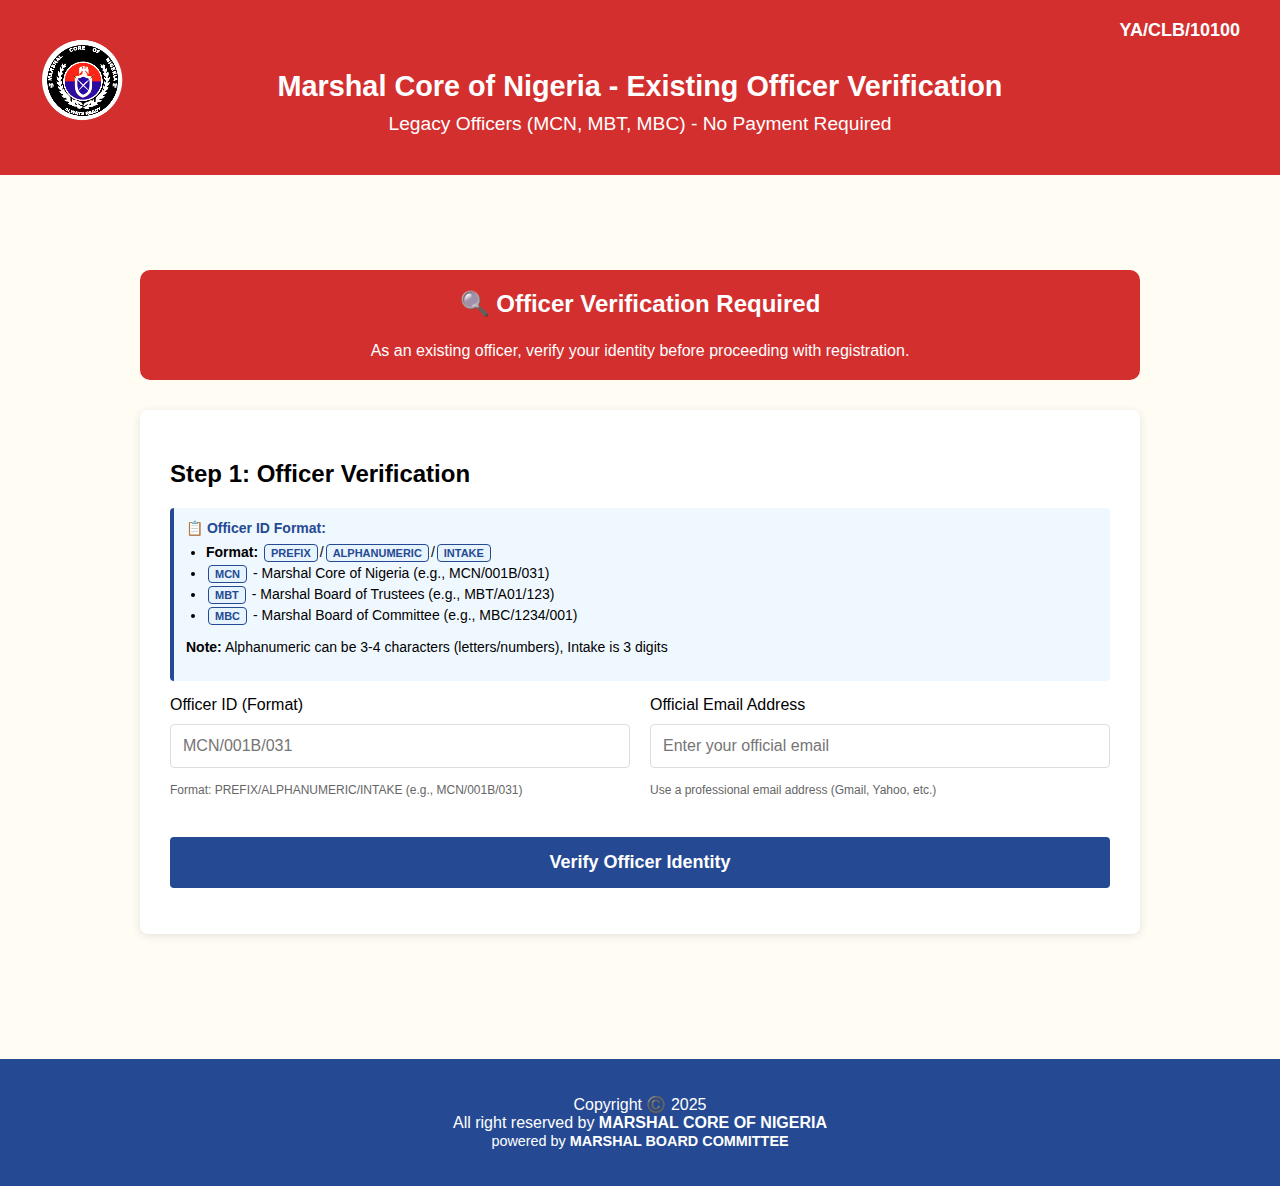
<file: officer-verification.html>
<!DOCTYPE html>
<html lang="en">
<head>
  <meta charset="UTF-8" />
  <title>MCN-NG | Existing Officer Verification</title>
  <meta name="viewport" content="width=device-width, initial-scale=1" />
  <style>
    /* Base Styles */
    body {
      font-family: "Open Sans", sans-serif;
      background-color: #fffcf4;
      margin: 0;
      padding: 0;
    }

    .layout_padding {
      padding: 75px 0;
    }

    .footer_section {
      background-color: #254a93;
      color: #fff;
      text-align: center;
      padding: 20px 0;
    }

    .container {
      max-width: 1000px;
      margin: auto;
      padding: 20px;
    }

    .contact_form-container input,
    .contact_form-container textarea,
    .contact_form-container select {
      width: 100%;
      margin: 10px 0;
      padding: 12px;
      font-size: 16px;
      border: 1px solid #ddd;
      border-radius: 4px;
      box-sizing: border-box;
    }

    .contact_form-container button {
      background-color: #254a93;
      color: #fff;
      border: none;
      padding: 15px 30px;
      cursor: pointer;
      border-radius: 4px;
      font-size: 18px;
      font-weight: bold;
      transition: background-color 0.3s;
      margin-top: 20px;
      width: 100%;
    }

    .contact_form-container button:hover {
      background-color: #1a3570;
    }

    .header-container {
      background-color: #d32f2f;
      color: #fff;
      position: relative;
      padding: 20px 40px;
    }

    .header-logo {
      position: absolute;
      top: 20px;
      left: 40px;
    }

    .header-logo img {
      height: 110px;
      max-width: 200px;
      width: auto;
      object-fit: contain;
      filter: brightness(1.4) contrast(1.2);
      display: block;
    }

    .header-rc {
      position: absolute;
      top: 20px;
      right: 40px;
      font-size: 18px;
      font-weight: bold;
      color: #ffffff;
    }

    .header-title {
      text-align: center;
      font-size: 1.8rem;
      font-weight: bold;
      padding-top: 50px;
      padding-bottom: 10px;
      color: #ffffff;
    }

    .header-subtitle {
      text-align: center;
      font-size: 1.2rem;
      padding-bottom: 20px;
      color: #ffffff;
    }

    @media (max-width: 768px) {
      .header-logo,
      .header-rc {
        position: static;
        display: flex;
        justify-content: center;
        margin-bottom: 10px;
      }

      .header-title {
        font-size: 1.5rem;
        padding: 10px 0;
      }

      .header-subtitle {
        font-size: 1rem;
        padding: 10px 0;
      }

      .header-logo img {
        height: 60px;
      }
    }

    .page-loader {
      display: none;
      position: fixed;
      top: 0;
      left: 0;
      right: 0;
      bottom: 0;
      background: rgba(255, 255, 255, 0.7);
      z-index: 9999;
      justify-content: center;
      align-items: center;
      font-size: 1.2rem;
      font-weight: bold;
      color: #1f233e;
    }
    
    .section-container {
      display: none;
    }
    
    .active-section {
      display: block;
    }
    
    #verificationMessage {
      color: #d32f2f;
      margin-top: 10px;
      text-align: center;
      font-weight: bold;
    }
    
    .success-message {
      color: green;
      margin-top: 10px;
      font-weight: bold;
    }
    
    .error-message {
      color: red;
      margin-top: 10px;
      font-weight: bold;
    }

    .status-message {
      background-color: #f8f9fa;
      border-left: 4px solid #254a93;
      padding: 15px;
      margin: 15px 0;
      border-radius: 4px;
    }

    .verification-banner {
      background-color: #d32f2f;
      color: white;
      padding: 20px;
      border-radius: 10px;
      margin-bottom: 30px;
      text-align: center;
    }

    .verification-banner h3 {
      margin-top: 0;
      font-size: 1.5rem;
    }

    .verification-banner p {
      margin-bottom: 0;
      font-size: 1rem;
    }

    /* Form styling */
    .form-group {
      margin-bottom: 20px;
    }

    .form-group label {
      display: block;
      margin-bottom: 8px;
      font-weight: bold;
      color: #333;
    }

    .form-group label.required::after {
      content: " *";
      color: #d32f2f;
    }

    .form-row {
      display: flex;
      flex-wrap: wrap;
      gap: 20px;
      margin-bottom: 20px;
    }

    .form-col {
      flex: 1;
      min-width: 300px;
    }

    .file-upload-container {
      border: 2px dashed #2196F3;
      border-radius: 8px;
      padding: 20px;
      text-align: center;
      margin-top: 10px;
      background-color: #f0f8ff;
      transition: border-color 0.3s;
    }

    .file-upload-container:hover {
      border-color: #1565c0;
      background-color: #e3f2fd;
    }

    .file-upload-container input[type="file"] {
      display: block;
      margin: 10px auto;
      padding: 10px;
      background-color: white;
      border-radius: 4px;
      border: 1px solid #ddd;
      width: 80%;
    }

    .file-upload-container .file-info {
      font-size: 13px;
      color: #666;
      margin-top: 10px;
      line-height: 1.5;
    }

    .password-match {
      color: green;
      font-size: 14px;
      margin-top: 5px;
    }

    .password-mismatch {
      color: red;
      font-size: 14px;
      margin-top: 5px;
    }

    .form-section {
      background-color: white;
      border-radius: 8px;
      padding: 30px;
      margin-bottom: 30px;
      box-shadow: 0 2px 10px rgba(0,0,0,0.1);
    }

    .form-section h3 {
      color: #d32f2f;
      margin-top: 0;
      margin-bottom: 20px;
      padding-bottom: 10px;
      border-bottom: 2px solid #eee;
    }

    .instructions {
      background-color: #e8f4fd;
      border-left: 4px solid #254a93;
      padding: 15px;
      margin-bottom: 20px;
      border-radius: 4px;
    }

    .instructions h4 {
      margin-top: 0;
      color: #254a93;
    }

    .instructions ul {
      margin: 10px 0;
      padding-left: 20px;
    }

    .instructions li {
      margin-bottom: 5px;
    }

    /* Terms & Conditions Styling */
    .terms-container {
      background-color: #f8f9fa;
      border: 1px solid #ddd;
      border-radius: 8px;
      padding: 20px;
      margin: 20px 0;
      max-height: 300px;
      overflow-y: auto;
    }

    .terms-content {
      font-size: 14px;
      line-height: 1.6;
      color: #333;
    }

    .terms-content h4 {
      color: #d32f2f;
      margin-top: 15px;
      margin-bottom: 10px;
    }

    .terms-content ul {
      padding-left: 20px;
      margin: 10px 0;
    }

    .terms-content li {
      margin-bottom: 8px;
    }

    .terms-checkbox {
      display: flex;
      align-items: flex-start;
      margin: 20px 0;
      padding: 15px;
      background-color: #f0f8ff;
      border-radius: 8px;
      border: 1px solid #cce7ff;
    }

    .terms-checkbox input[type="checkbox"] {
      margin-right: 12px;
      margin-top: 4px;
      transform: scale(1.2);
    }

    .terms-checkbox label {
      font-weight: normal;
      cursor: pointer;
      line-height: 1.5;
    }

    .terms-checkbox label a {
      color: #254a93;
      text-decoration: underline;
      font-weight: bold;
    }

    .terms-checkbox label a:hover {
      color: #d32f2f;
    }

    .modal {
      display: none;
      position: fixed;
      z-index: 1000;
      left: 0;
      top: 0;
      width: 100%;
      height: 100%;
      background-color: rgba(0,0,0,0.5);
    }

    .modal-content {
      background-color: white;
      margin: 5% auto;
      padding: 30px;
      border-radius: 10px;
      width: 90%;
      max-width: 800px;
      max-height: 80vh;
      overflow-y: auto;
      box-shadow: 0 4px 20px rgba(0,0,0,0.2);
    }

    .modal-header {
      display: flex;
      justify-content: space-between;
      align-items: center;
      margin-bottom: 20px;
      padding-bottom: 15px;
      border-bottom: 2px solid #d32f2f;
    }

    .modal-header h3 {
      color: #d32f2f;
      margin: 0;
    }

    .close-modal {
      background: #d32f2f;
      color: white;
      border: none;
      border-radius: 50%;
      width: 30px;
      height: 30px;
      font-size: 20px;
      cursor: pointer;
      display: flex;
      align-items: center;
      justify-content: center;
    }

    .close-modal:hover {
      background: #b71c1c;
    }

    .modal-body {
      line-height: 1.6;
    }

    .modal-body h4 {
      color: #254a93;
      margin-top: 20px;
      margin-bottom: 10px;
    }

    .modal-body ul {
      padding-left: 20px;
      margin: 10px 0;
    }

    .modal-body li {
      margin-bottom: 8px;
    }

    .read-more-btn {
      background: none;
      border: none;
      color: #254a93;
      text-decoration: underline;
      cursor: pointer;
      font-weight: bold;
      padding: 0;
      margin-left: 5px;
    }

    .read-more-btn:hover {
      color: #d32f2f;
    }

    .btn-disabled {
      background-color: #cccccc !important;
      cursor: not-allowed !important;
    }
    
    .error-field {
      border-color: #d32f2f !important;
      background-color: #fff5f5;
    }
    
    .error-message-small {
      color: #d32f2f;
      font-size: 12px;
      margin-top: 5px;
      display: block;
    }
    
    .id-format-hint {
      font-size: 12px;
      color: #666;
      margin-top: 5px;
      display: block;
    }
    
    .id-prefix-badge {
      display: inline-block;
      background-color: #e8f4fd;
      border: 1px solid #254a93;
      border-radius: 4px;
      padding: 2px 6px;
      margin: 0 2px;
      font-size: 11px;
      font-weight: bold;
      color: #254a93;
    }
    
    .prefix-info {
      background-color: #f0f8ff;
      border-left: 4px solid #254a93;
      padding: 12px;
      margin-bottom: 15px;
      border-radius: 4px;
      font-size: 14px;
    }
    
    .prefix-info h4 {
      margin-top: 0;
      margin-bottom: 8px;
      color: #254a93;
    }
    
    .prefix-info ul {
      margin: 5px 0;
      padding-left: 20px;
    }
    
    .prefix-info li {
      margin-bottom: 3px;
    }

    /* NEW STYLES FOR CONSOLIDATED UPLOAD SYSTEM */
    .upload-instructions-important {
      background-color: #fff8e1;
      border-left: 4px solid #ff9800;
      padding: 20px;
      margin-bottom: 25px;
      border-radius: 6px;
      font-size: 14px;
    }
    
    .upload-instructions-important h4 {
      color: #ff9800;
      margin-top: 0;
      margin-bottom: 15px;
      font-size: 16px;
    }
    
    .upload-instructions-important ul {
      padding-left: 20px;
      margin: 10px 0;
    }
    
    .upload-instructions-important li {
      margin-bottom: 8px;
      line-height: 1.5;
    }
    
    .document-checklist {
      background-color: #e8f5e9;
      border: 1px solid #4CAF50;
      border-radius: 8px;
      padding: 15px;
      margin: 15px 0;
      font-size: 13px;
    }
    
    .document-checklist h5 {
      color: #2e7d32;
      margin-top: 0;
      margin-bottom: 10px;
      font-size: 14px;
    }
    
    .document-checklist ol {
      padding-left: 20px;
      margin: 10px 0;
      columns: 2;
      column-gap: 20px;
    }
    
    .document-checklist li {
      margin-bottom: 5px;
      break-inside: avoid;
    }
    
    .upload-requirements {
      background-color: #e3f2fd;
      border: 1px solid #2196F3;
      border-radius: 8px;
      padding: 15px;
      margin: 15px 0;
      font-size: 13px;
    }
    
    .upload-requirements h5 {
      color: #1565c0;
      margin-top: 0;
      margin-bottom: 10px;
      font-size: 14px;
    }
    
    .consolidated-pdf-section {
      background-color: #f5f5f5;
      border: 2px dashed #757575;
      border-radius: 10px;
      padding: 25px;
      margin: 20px 0;
    }
    
    .consolidated-pdf-section h4 {
      color: #424242;
      margin-top: 0;
      margin-bottom: 15px;
      text-align: center;
    }
    
    .file-size-limit {
      font-size: 12px;
      color: #757575;
      font-style: italic;
      text-align: center;
      margin-top: 10px;
    }
    
    .upload-button {
      background-color: #4CAF50;
      color: white;
      border: none;
      padding: 10px 20px;
      border-radius: 5px;
      cursor: pointer;
      font-weight: bold;
      display: block;
      margin: 15px auto;
      transition: background-color 0.3s;
    }
    
    .upload-button:hover {
      background-color: #388e3c;
    }
    
    .upload-button:disabled {
      background-color: #cccccc;
      cursor: not-allowed;
    }
    
    .upload-progress {
      margin-top: 15px;
      padding: 10px;
      background-color: #f9f9f9;
      border-radius: 5px;
      border: 1px solid #ddd;
      font-size: 14px;
    }
    
    .progress-bar {
      width: 100%;
      height: 10px;
      background-color: #e0e0e0;
      border-radius: 5px;
      margin-top: 5px;
      overflow: hidden;
    }
    
    .progress-fill {
      height: 100%;
      background-color: #4CAF50;
      width: 0%;
      transition: width 0.3s;
    }
    
    .upload-status {
      padding: 8px 12px;
      border-radius: 4px;
      font-size: 12px;
      font-weight: bold;
      display: inline-block;
      margin-left: 10px;
    }
    
    .status-uploaded {
      background-color: #e8f5e9;
      color: #2e7d32;
    }
    
    .status-pending {
      background-color: #fff8e1;
      color: #ff8f00;
    }
    
    .status-missing {
      background-color: #ffebee;
      color: #d32f2f;
    }
    
    @media (max-width: 768px) {
      .document-checklist ol {
        columns: 1;
      }
    }
    
    /* Date of Enlistment info */
    .date-of-enlistment-info {
      background-color: #f0f8ff;
      border-left: 4px solid #4CAF50;
      padding: 15px;
      margin: 20px 0;
      border-radius: 4px;
    }

    .date-of-enlistment-info h4 {
      color: #4CAF50;
      margin-top: 0;
      margin-bottom: 10px;
    }

    .required-badge {
      background-color: #ffebee;
      color: #d32f2f;
      padding: 2px 8px;
      border-radius: 12px;
      font-size: 12px;
      font-weight: bold;
      margin-left: 5px;
    }

    .optional-badge {
      background-color: #e8f5e9;
      color: #4CAF50;
      padding: 2px 8px;
      border-radius: 12px;
      font-size: 12px;
      font-weight: bold;
      margin-left: 5px;
    }
  </style>
</head>
<body>

<header class="header-container">
  <div class="header-logo">
    <img src="images/logo.png" alt="Marshal Core of Nigeria Logo">
  </div>
  <div class="header-rc">
    YA/CLB/10100
  </div>
  <div class="header-title">
    Marshal Core of Nigeria - Existing Officer Verification
  </div>
  <div class="header-subtitle">
    Legacy Officers (MCN, MBT, MBC) - No Payment Required
  </div>
</header>

<!-- OFFICER VERIFICATION SECTION -->
<section class="layout_padding section-container active-section" id="verificationSection">
  <div class="container">
    <div class="verification-banner">
      <h3>🔍 Officer Verification Required</h3>
      <p>As an existing officer, verify your identity before proceeding with registration.</p>
    </div>
    
    <div class="form-section">
      <h2>Step 1: Officer Verification</h2>
      
      <div class="prefix-info">
        <h4>📋 Officer ID Format:</h4>
        <ul>
          <li><strong>Format:</strong> <span class="id-prefix-badge">PREFIX</span>/<span class="id-prefix-badge">ALPHANUMERIC</span>/<span class="id-prefix-badge">INTAKE</span></li>
          <li><span class="id-prefix-badge">MCN</span> - Marshal Core of Nigeria (e.g., MCN/001B/031)</li>
          <li><span class="id-prefix-badge">MBT</span> - Marshal Board of Trustees (e.g., MBT/A01/123)</li>
          <li><span class="id-prefix-badge">MBC</span> - Marshal Board of Committee (e.g., MBC/1234/001)</li>
        </ul>
        <p><strong>Note:</strong> Alphanumeric can be 3-4 characters (letters/numbers), Intake is 3 digits</p>
      </div>
      
      <div id="statusMessage" class="status-message" style="display: none;"></div>
      <form id="verificationForm" class="contact_form-container">
        <div class="form-row">
          <div class="form-col">
            <label for="officerId" class="required">Officer ID (Format)</label>
            <input type="text" id="officerId" placeholder="MCN/001B/031" required 
                   pattern="^(MCN|MBT|MBC)/[A-Z0-9]{3,4}/\d{3}$"
                   title="Format: PREFIX/ALPHANUMERIC/INTAKE (e.g., MCN/001B/031)" />
            <span id="officerIdError" class="error-message-small"></span>
            <span class="id-format-hint">Format: PREFIX/ALPHANUMERIC/INTAKE (e.g., MCN/001B/031)</span>
          </div>
          <div class="form-col">
            <label for="officerEmail" class="required">Official Email Address</label>
            <input type="email" id="officerEmail" placeholder="Enter your official email" required />
            <span id="officerEmailError" class="error-message-small"></span>
            <span class="id-format-hint">Use a professional email address (Gmail, Yahoo, etc.)</span>
          </div>
        </div>
        <button type="submit" id="verifyBtn">Verify Officer Identity</button>
      </form>
      <p id="verificationMessage"></p>
    </div>
  </div>
</section>

<!-- APPLICATION FORM SECTION -->
<section class="layout_padding section-container" id="applicationFormSection">
  <div class="container">
    <div class="verification-banner" style="background-color: #4CAF50;">
      <h3>✅ Officer Verified Successfully!</h3>
      <p id="verifiedCategoryMessage">Please complete your registration form below. Fields marked with * are required.</p>
    </div>

    <div class="form-section">
      <h2>Step 2: Officer Registration Form</h2>
      <div class="instructions">
        <h4>📋 Instructions:</h4>
        <ul>
          <li>Fill in all required fields marked with *</li>
          <li>Use strong password (minimum 8 characters) - This will be your login password</li>
          <li>Ensure all information is accurate</li>
          <li>Your Officer ID: <strong id="displayOfficerId"></strong></li>
          <li>Category: <strong id="displayCategory"></strong></li>
          <li><strong>IMPORTANT:</strong> You only need to upload 2 files: Passport Photo and Consolidated PDF</li>
        </ul>
      </div>

      <form id="applicationForm">

        <!-- Personal Information Section -->
        <div class="form-section">
          <h3>📝 Personal Information</h3>
          <div class="form-row">
            <div class="form-col">
              <label for="surname" class="required">Surname *</label>
              <input type="text" id="surname" name="surname" placeholder="Enter your surname" required />
              <span id="surnameError" class="error-message-small"></span>
            </div>
            <div class="form-col">
              <label for="first_name" class="required">First Name *</label>
              <input type="text" id="first_name" name="first_name" placeholder="Enter your first name" required />
              <span id="firstNameError" class="error-message-small"></span>
            </div>
          </div>
          
          <div class="form-row">
            <div class="form-col">
              <label for="other_name">Other Name (Optional)</label>
              <input type="text" id="other_name" name="other_name" placeholder="Enter your other name" />
            </div>
            <div class="form-col">
              <label for="date_of_birth" class="required">Date of Birth *</label>
              <input type="date" id="date_of_birth" name="date_of_birth" required />
              <span id="dobError" class="error-message-small"></span>
            </div>
          </div>

          <div class="form-row">
            <div class="form-col">
              <label for="residential_address" class="required">Residential Address *</label>
              <textarea id="residential_address" name="residential_address" rows="3" placeholder="Enter your full residential address" required></textarea>
              <span id="addressError" class="error-message-small"></span>
            </div>
            <div class="form-col">
              <label for="id_card_number" class="required">NIN Number *</label>
              <input type="text" id="id_card_number" name="id_card_number" placeholder="Enter your NIN number" required 
                     pattern="^\d{11}$" title="NIN must be 11 digits" />
              <span id="ninError" class="error-message-small"></span>
            </div>
          </div>
          
          <!-- Add Gender field -->
          <div class="form-row">
            <div class="form-col">
              <label for="gender" class="required">Gender *</label>
              <select id="gender" name="gender" required>
                <option value="">Select Gender</option>
                <option value="Male">Male</option>
                <option value="Female">Female</option>
              </select>
              <span id="genderError" class="error-message-small"></span>
            </div>
            <div class="form-col">
              <label for="marital_status">Marital Status (Optional)</label>
              <select id="marital_status" name="marital_status">
                <option value="">Select Marital Status</option>
                <option value="Single">Single</option>
                <option value="Married">Married</option>
                <option value="Divorced">Divorced</option>
                <option value="Widowed">Widowed</option>
              </select>
            </div>
          </div>
        </div>

        <!-- Date of Enlistment & Promotion Section -->
        <div class="form-section">
          <h3>🎖️ Service Dates</h3>
          <div class="date-of-enlistment-info">
            <h4>📅 Important: Date of Enlistment is REQUIRED</h4>
            <p>This information is required for all existing officers. Please provide accurate dates.</p>
          </div>
          
          <div class="form-row">
            <div class="form-col">
              <label for="date_of_enlistment" class="required">Date of Enlistment * <span class="required-badge">REQUIRED</span></label>
              <input type="date" id="date_of_enlistment" name="date_of_enlistment" required />
              <span id="enlistmentError" class="error-message-small"></span>
              <span class="id-format-hint">When you first enlisted as an officer</span>
            </div>
            <div class="form-col">
              <label for="date_of_promotion">Date of Last Promotion <span class="optional-badge">OPTIONAL</span></label>
              <input type="date" id="date_of_promotion" name="date_of_promotion" />
              <span id="promotionError" class="error-message-small"></span>
              <span class="id-format-hint">Date of your last promotion (if applicable)</span>
            </div>
          </div>
          
          <!-- Add optional fields for place of birth, nationality, etc. -->
          <div class="form-row">
            <div class="form-col">
              <label for="place_of_birth">Place of Birth (Optional)</label>
              <input type="text" id="place_of_birth" name="place_of_birth" placeholder="Enter your place of birth" />
            </div>
            <div class="form-col">
              <label for="nationality">Nationality</label>
              <input type="text" id="nationality" name="nationality" placeholder="e.g., Nigerian" value="Nigerian" />
            </div>
          </div>
          
          <div class="form-row">
            <div class="form-col">
              <label for="state_of_residence">State of Residence (Optional)</label>
              <input type="text" id="state_of_residence" name="state_of_residence" placeholder="e.g., Lagos State" />
            </div>
            <div class="form-col">
              <label for="local_government_residence">Local Government of Residence (Optional)</label>
              <input type="text" id="local_government_residence" name="local_government_residence" placeholder="e.g., Ikeja" />
            </div>
          </div>
          
          <div class="form-row">
            <div class="form-col">
              <label for="country_of_residence">Country of Residence</label>
              <input type="text" id="country_of_residence" name="country_of_residence" placeholder="e.g., Nigeria" value="Nigeria" />
            </div>
            <div class="form-col">
              <label for="state_of_origin">State of Origin (Optional)</label>
              <input type="text" id="state_of_origin" name="state_of_origin" placeholder="e.g., Edo State" />
            </div>
          </div>
          
          <div class="form-row">
            <div class="form-col">
              <label for="local_government_origin">Local Government of Origin (Optional)</label>
              <input type="text" id="local_government_origin" name="local_government_origin" placeholder="e.g., Oredo" />
            </div>
            <div class="form-col">
              <label for="religion">Religion (Optional)</label>
              <select id="religion" name="religion">
                <option value="">Select Religion</option>
                <option value="Christianity">Christianity</option>
                <option value="Islam">Islam</option>
                <option value="Traditional">Traditional</option>
                <option value="Other">Other</option>
              </select>
            </div>
          </div>
        </div>

        <!-- Contact Information Section -->
        <div class="form-section">
          <h3>📞 Contact Information</h3>
          <div class="form-row">
            <div class="form-col">
              <label for="email_address">Email Address</label>
              <input type="email" id="email_address" name="email_address" placeholder="Enter your email address" readonly />
            </div>
            <div class="form-col">
              <label for="mobile_number" class="required">Phone Number *</label>
              <input type="tel" id="mobile_number" name="mobile_number" placeholder="Enter your phone number" required 
                     pattern="^(\+234|0)\d{10}$" title="Format: +2348012345678 or 08012345678" />
              <span id="phoneError" class="error-message-small"></span>
              <span class="id-format-hint">Format: +2348012345678 or 08012345678</span>
            </div>
          </div>
        </div>

        <!-- Service Information Section -->
        <div class="form-section">
          <h3>🎖️ Service Information</h3>
          <div class="form-row">
            <div class="form-col">
              <label for="rank" class="required">Rank *</label>
              <select id="rank" name="rank" required>
                <option value="">Select Rank</option>
                <option value="Assistant Director General">Assistant Director General</option>
                <option value="Director">Director</option>
                <option value="Deputy Director">Deputy Director</option>
                <option value="Assistant Director">Assistant Director</option>
                <option value="Superintendent of Marshal">Superintendent of Marshal</option>
                <option value="Deputy Superintendent">Deputy Superintendent</option>
                <option value="Assistant Marshal Officer I">Assistant Marshal Officer I</option>
                <option value="Assistant Marshal Officer II">Assistant Marshal Officer II</option>
                <option value="Senior Marshal Officer">Senior Marshal Officer</option>
                <option value="Marshal Staff">Marshal Staff</option>
                <option value="Marshal Sergeant">Marshal Sergeant</option>
                <option value="Marshal Corporal">Marshal Corporal</option>
                <option value="Marshal Lance Corporal">Marshal Lance Corporal</option>
                <option value="Marshal Private">Marshal Private</option>
              </select>
              <span id="rankError" class="error-message-small"></span>
            </div>
            <div class="form-col">
              <label for="appointment">Appointment (If Applicable)</label>
              <input type="text} id="appointment" name="appointment" placeholder="Enter your appointment" />
            </div>
          </div>
          
          <div class="form-row">
            <div class="form-col">
              <label for="years_of_service">Years of Service (Optional)</label>
              <input type="number" id="years_of_service" name="years_of_service" placeholder="e.g., 5" min="0" max="50" />
            </div>
            <div class="form-col">
              <label for="additional_skills">Additional Skills (Optional)</label>
              <textarea id="additional_skills" name="additional_skills" rows="2" placeholder="e.g., Computer skills, Leadership, etc."></textarea>
            </div>
          </div>
        </div>

        <!-- Bank Information Section -->
        <div class="form-section">
          <h3>🏦 Bank Information (Optional)</h3>
          <div class="instructions">
            <h4>Note:</h4>
            <p>Bank information is optional but recommended for payment processing if applicable.</p>
          </div>
          <div class="form-row">
            <div class="form-col">
              <label for="bank_name">Bank Name (Optional)</label>
              <input type="text" id="bank_name" name="bank_name" placeholder="e.g., First Bank, Zenith Bank" />
            </div>
            <div class="form-col">
              <label for="account_number">Account Number (Optional)</label>
              <input type="text" id="account_number" name="account_number" placeholder="10-digit account number" pattern="\d{10}" />
            </div>
          </div>
        </div>

        <!-- NEW: Document Upload Section (2 files only) -->
        <div class="form-section">
          <h3>📎 Document Upload (2 Files Only)</h3>
          
          <div class="upload-instructions-important">
            <h4>📋 IMPORTANT UPLOAD INSTRUCTIONS:</h4>
            <p><strong>You only need to upload 2 files:</strong></p>
            <ul>
              <li><strong>1. Passport Photo</strong> - Separate JPG/PNG file</li>
              <li><strong>2. Consolidated PDF</strong> - Single PDF containing ALL other documents listed below</li>
            </ul>
          </div>
          
          <!-- Document Checklist -->
          <div class="document-checklist">
            <h5>📄 Consolidated PDF MUST Include These 10 Documents:</h5>
            <ol>
              <li>NIN slip</li>
              <li>All school results</li>
              <li>Birth certificates</li>
              <li>Back and front ID card</li>
              <li>All Gmail forms</li>
              <li>All marshal certificates</li>
              <li>Bio data enrollment/ appointment letter</li>
              <li>Promotion letter</li>
              <li>Application form</li>
              <li>Both affidavits of non membership of cult groups</li>
            </ol>
          </div>
          
          <div class="upload-requirements">
            <h5>📋 File Requirements:</h5>
            <ul>
              <li><strong>Passport Photo:</strong> JPG or PNG format, max 2MB</li>
              <li><strong>Consolidated PDF:</strong> Single PDF file, max 10MB</li>
              <li><strong>All documents must be clear and legible</strong></li>
              <li><strong>Scan all documents into ONE PDF file</strong> before uploading</li>
            </ul>
          </div>
          
          <!-- Passport Photo Upload -->
          <div class="form-row">
            <div class="form-col">
              <label for="passport_photo" class="required">Passport Photo <span class="required-badge">REQUIRED</span></label>
              <div class="file-upload-container">
                <input type="file" id="passport_photo" name="passport_photo" accept=".jpg,.jpeg,.png" required />
                <div class="file-info">JPG or PNG format only. Max size: 2MB</div>
              </div>
              <span id="passportError" class="error-message-small"></span>
            </div>
            
            <div class="form-col">
              <label for="consolidated_pdf" class="required">Consolidated PDF <span class="required-badge">REQUIRED</span></label>
              <div class="file-upload-container">
                <input type="file" id="consolidated_pdf" name="consolidated_pdf" accept=".pdf" required />
                <div class="file-info">Single PDF containing all 10 listed documents. Max size: 10MB</div>
              </div>
              <span id="pdfError" class="error-message-small"></span>
            </div>
          </div>
          
          <!-- Upload Progress -->
          <div class="upload-progress" style="display: none;" id="uploadProgress">
            <div id="uploadStatusText">Uploading files...</div>
            <div class="progress-bar">
              <div class="progress-fill" id="progressFill"></div>
            </div>
          </div>
          
          <!-- Upload Status -->
          <div class="form-row" style="margin-top: 20px;">
            <div class="form-col">
              <div style="text-align: center;">
                <span>Passport Status:</span>
                <span id="passportStatus" class="upload-status status-missing">Not Uploaded</span>
              </div>
            </div>
            <div class="form-col">
              <div style="text-align: center;">
                <span>PDF Status:</span>
                <span id="pdfStatus" class="upload-status status-missing">Not Uploaded</span>
              </div>
            </div>
          </div>
        </div>

        <!-- Account Security Section -->
        <div class="form-section">
          <h3>🔐 Account Security</h3>
          <div class="instructions">
            <h4>Important:</h4>
            <p>This password will be used to login to your <strong>Existing Officer Dashboard</strong> using your Officer ID only.</p>
          </div>
          <div class="form-row">
            <div class="form-col">
              <label for="password" class="required">Create Password *</label>
              <input type="password" id="password" name="password" placeholder="Create a strong password (min. 8 characters)" required 
                     minlength="8" />
              <span id="passwordError" class="error-message-small"></span>
              <span class="id-format-hint">This password will be used for dashboard login</span>
            </div>
            <div class="form-col">
              <label for="confirm_password" class="required">Re-enter Password *</label>
              <input type="password" id="confirm_password" name="confirm_password" placeholder="Re-enter your password" required />
              <div id="passwordMatchMessage" class="password-mismatch"></div>
            </div>
          </div>
        </div>

        <!-- TERMS & CONDITIONS SECTION -->
        <div class="form-section">
          <h3>📜 Terms & Conditions Agreement</h3>
          
          <div class="terms-container">
            <div class="terms-content" id="termsContent">
              <h4>Marshal Core of Nigeria - Existing Officer Registration Terms</h4>
              <p><strong>Effective Date:</strong> March 19, 2025</p>
              
              <h4>1. Existing Officer Registration</h4>
              <p>By registering as an existing officer, you confirm that you were previously registered in the Marshal Core of Nigeria system.</p>
              
              <h4>2. Dashboard Access</h4>
              <ul>
                <li>You will access your dashboard using Officer ID and the password created during registration</li>
                <li>Email login is not available for existing officers</li>
                <li>Keep your password secure and do not share it</li>
              </ul>
              
              <h4>3. Document Requirements</h4>
              <ul>
                <li><strong>Passport Photo</strong> - Separate file (JPG/PNG)</li>
                <li><strong>Consolidated PDF</strong> - Single PDF containing all required documents</li>
                <li>All documents must be clear and legible</li>
              </ul>
              
              <h4>4. PDF Generation & Email Delivery</h4>
              <p>Upon successful registration, two PDFs will be generated and sent to your email:</p>
              <ul>
                <li>Terms & Conditions PDF</li>
                <li>Existing Officer Registration Form PDF</li>
              </ul>
              
              <p><em>By checking the box below, you acknowledge that you have read, understood, and agree to be bound by these Terms & Conditions.</em></p>
            </div>
          </div>
          
          <div class="terms-checkbox">
            <input type="checkbox" id="agreeTerms" name="agreeTerms" required />
            <label for="agreeTerms">
              I have read and agree to the Terms & Conditions of Marshal Core of Nigeria Existing Officer Registration. 
              I understand that I will login to the dashboard using my Officer ID only.
              <button type="button" class="read-more-btn" onclick="openFullTerms()">Read Full Terms</button>
            </label>
          </div>
        </div>

        <!-- Hidden fields -->
        <input type="hidden" id="verified_officer_id" name="verified_officer_id" />
        <input type="hidden" id="verified_officer_email" name="verified_officer_email" />
        <input type="hidden" id="service_number" name="service_number" />

        <!-- Submit Button -->
        <div class="form-section" style="text-align: center; background-color: #f9f9f9;">
          <button type="submit" id="submitBtn" style="width: auto; padding: 15px 50px;">
            Submit Officer Registration
          </button>
          <p style="margin-top: 15px; color: #666; font-size: 14px;">
            By submitting, you confirm that all information provided is accurate and complete.
            You will receive PDFs via email and can login to your dashboard using your Officer ID.
          </p>
        </div>

      </form>
    </div>
  </div>
</section>

<!-- Terms Modal -->
<div id="termsModal" class="modal">
  <div class="modal-content">
    <div class="modal-header">
      <h3>📜 Marshal Core of Nigeria - Full Terms & Conditions</h3>
      <button class="close-modal" onclick="closeModal()">&times;</button>
    </div>
    <div class="modal-body">
      <h4>Complete Terms & Conditions</h4>
      <p><strong>1. Introduction</strong><br>
      Welcome to Marshal Core of Nigeria. These Terms & Conditions govern your registration as an existing officer in our system.</p>
      
      <p><strong>2. Officer Verification</strong><br>
      You must provide accurate officer ID and email for verification. False information may result in account termination.</p>
      
      <p><strong>3. Document Upload</strong><br>
      You agree to upload only clear, legible documents. The consolidated PDF must contain all listed documents.</p>
      
      <p><strong>4. Account Security</strong><br>
      You are responsible for maintaining the confidentiality of your password and officer ID.</p>
      
      <p><strong>5. Data Privacy</strong><br>
      Your personal information will be protected according to our privacy policy and Nigerian data protection laws.</p>
      
      <p><strong>6. System Updates</strong><br>
      Marshal Core of Nigeria reserves the right to update these terms and system features as needed.</p>
      
      <p><strong>7. Contact Information</strong><br>
      For support, contact: support@marshalcoreofnigeria.ng</p>
      
      <div style="text-align: center; margin-top: 20px;">
        <button onclick="closeModal()" style="background: #d32f2f; color: white; border: none; padding: 10px 30px; border-radius: 5px; cursor: pointer;">
          Close and Return to Form
        </button>
      </div>
    </div>
  </div>
</div>

<!-- footer section -->
<section class="container-fluid footer_section">
  <p>
    Copyright ©️ 2025<br>
    All right reserved by <strong>MARSHAL CORE OF NIGERIA</strong><br>
    <span style="font-size: 0.9em;">powered by <strong>MARSHAL BOARD COMMITTEE</strong></span>
  </p>
</section>
<!-- footer section -->
 
<div class="page-loader" id="pageLoader">Loading...</div>

<script>
window.onload = () => {
  const verificationForm = document.getElementById("verificationForm");
  const applicationForm = document.getElementById("applicationForm");
  const pageLoader = document.getElementById("pageLoader");
  const statusMessage = document.getElementById("statusMessage");
  const verificationMessage = document.getElementById("verificationMessage");
  const verifyBtn = document.getElementById("verifyBtn");
  const submitBtn = document.getElementById("submitBtn");
  const agreeTermsCheckbox = document.getElementById("agreeTerms");
  const passwordMatchMessage = document.getElementById("passwordMatchMessage");
  const displayOfficerId = document.getElementById("displayOfficerId");
  const displayCategory = document.getElementById("displayCategory");
  const verifiedCategoryMessage = document.getElementById("verifiedCategoryMessage");
  const officerIdInput = document.getElementById("officerId");
  const passportStatus = document.getElementById("passportStatus");
  const pdfStatus = document.getElementById("pdfStatus");
  const uploadProgress = document.getElementById("uploadProgress");
  const progressFill = document.getElementById("progressFill");
  const uploadStatusText = document.getElementById("uploadStatusText");

  // Your backend URL
  const API_BASE_URL = 'https://backend-mcn-ltd.onrender.com';
  
  // Endpoints for existing officers
  const OFFICER_VERIFY_ENDPOINT = `${API_BASE_URL}/api/existing-officers/verify`;
  const OFFICER_REGISTER_ENDPOINT = `${API_BASE_URL}/api/existing-officers/register`;
  const OFFICER_UPLOAD_ENDPOINT = `${API_BASE_URL}/api/existing-officers/upload-document`;

  let verifiedOfficerId = "";
  let verifiedOfficerEmail = "";
  let officerCategory = "";
  let uploadedFiles = {
    passport: false,
    consolidated_pdf: false
  };

  // Modal functions
  function openFullTerms() {
    document.getElementById('termsModal').style.display = 'block';
  }

  function closeModal() {
    document.getElementById('termsModal').style.display = 'none';
  }

  // Close modal when clicking outside
  window.onclick = function(event) {
    const modal = document.getElementById('termsModal');
    if (event.target == modal) {
      modal.style.display = "none";
    }
  }

  // Utility functions
  function showLoader() {
    pageLoader.style.display = "flex";
  }

  function hideLoader() {
    pageLoader.style.display = "none";
  }

  function showSection(sectionId) {
    document.querySelectorAll('.section-container').forEach(section => {
      section.classList.remove('active-section');
    });
    document.getElementById(sectionId).classList.add('active-section');
    window.scrollTo(0, 0);
  }

  function showError(fieldId, message) {
    const field = document.getElementById(fieldId);
    const errorSpan = document.getElementById(`${fieldId}Error`);
    
    if (field) {
      field.classList.add('error-field');
    }
    
    if (errorSpan) {
      errorSpan.textContent = message;
      errorSpan.style.display = 'block';
    }
  }

  function clearError(fieldId) {
    const field = document.getElementById(fieldId);
    const errorSpan = document.getElementById(`${fieldId}Error`);
    
    if (field) {
      field.classList.remove('error-field');
    }
    
    if (errorSpan) {
      errorSpan.textContent = '';
      errorSpan.style.display = 'none';
    }
  }

  function clearAllErrors() {
    const errorSpans = document.querySelectorAll('.error-message-small');
    errorSpans.forEach(span => {
      span.textContent = '';
      span.style.display = 'none';
    });
    
    const errorFields = document.querySelectorAll('.error-field');
    errorFields.forEach(field => {
      field.classList.remove('error-field');
    });
  }

  function showVerificationMessage(message, isError = false) {
    verificationMessage.textContent = message;
    verificationMessage.style.color = isError ? 'red' : 'green';
    verificationMessage.className = isError ? 'error-message' : 'success-message';
  }

  // Password match validation
  function validatePasswordMatch() {
    const password = document.getElementById("password").value;
    const confirmPassword = document.getElementById("confirm_password").value;
    
    if (password === "" && confirmPassword === "") {
      passwordMatchMessage.textContent = "";
      passwordMatchMessage.className = "";
      return false;
    }
    
    if (password === confirmPassword) {
      passwordMatchMessage.textContent = "✓ Passwords match";
      passwordMatchMessage.className = "password-match";
      return true;
    } else {
      passwordMatchMessage.textContent = "✗ Passwords do not match";
      passwordMatchMessage.className = "password-mismatch";
      return false;
    }
  }

  // Add event listeners for password validation
  document.getElementById("password").addEventListener('input', validatePasswordMatch);
  document.getElementById("confirm_password").addEventListener('input', validatePasswordMatch);

  // Enhanced fetch with better error handling
  async function makeRequest(url, options = {}) {
    const defaultOptions = {
      headers: {
        'Content-Type': 'application/json',
        'Accept': 'application/json',
        'Origin': 'https://marshalcoreofnigeria.ng'
      },
    };

    const mergedOptions = {
      ...defaultOptions,
      ...options,
      headers: {
        ...defaultOptions.headers,
        ...options.headers,
      },
    };

    try {
      console.log(`📤 Making request to: ${url}`);
      console.log(`📤 Method: ${mergedOptions.method || 'GET'}`);
      
      const response = await fetch(url, mergedOptions);
      console.log(`📥 Response status: ${response.status}`);
      
      // Parse response
      let data;
      const contentType = response.headers.get('content-type');
      if (contentType && contentType.includes('application/json')) {
        data = await response.json();
      } else {
        const text = await response.text();
        data = { text: text, status: response.status };
      }

      return {
        ok: response.ok,
        status: response.status,
        data: data
      };
      
    } catch (error) {
      console.error('❌ Request failed:', error);
      return {
        ok: false,
        status: 0,
        data: { detail: 'Network error. Please check your internet connection.' }
      };
    }
  }

  // Validate email format
  function isValidEmail(email) {
    const emailRegex = /^[^\s@]+@[^\s@]+\.[^\s@]+$/;
    return emailRegex.test(email);
  }

  // Validate required fields
  function validateForm(formId) {
    const form = document.getElementById(formId);
    const requiredFields = form.querySelectorAll('[required]');
    let isValid = true;

    requiredFields.forEach(field => {
      if (!field.value.trim()) {
        showError(field.id, 'This field is required');
        isValid = false;
      } else {
        clearError(field.id);
        
        // Additional validation for specific fields
        if (field.type === 'email' && !isValidEmail(field.value)) {
          showError(field.id, 'Please enter a valid email address');
          isValid = false;
        }
        
        if (field.id === 'password' && field.value.length < 8) {
          showError(field.id, 'Password must be at least 8 characters long');
          isValid = false;
        }
        
        // Validate officer ID format
        if (field.id === 'officerId') {
          const isValidId = validateOfficerIdFormat(field.value);
          if (!isValidId.isValid) {
            showError(field.id, isValidId.message);
            isValid = false;
          }
        }
        
        // Validate date of enlistment is not in future
        if (field.id === 'date_of_enlistment') {
          const enlistmentDate = new Date(field.value);
          const today = new Date();
          if (enlistmentDate > today) {
            showError(field.id, 'Date of enlistment cannot be in the future');
            isValid = false;
          }
        }
        
        // Validate promotion date is after enlistment if both provided
        const enlistmentDate = document.getElementById('date_of_enlistment').value;
        const promotionDate = document.getElementById('date_of_promotion').value;
        if (enlistmentDate && promotionDate) {
          const enlistment = new Date(enlistmentDate);
          const promotion = new Date(promotionDate);
          if (promotion < enlistment) {
            showError('date_of_promotion', 'Promotion date must be after enlistment date');
            isValid = false;
          }
          if (promotion > new Date()) {
            showError('date_of_promotion', 'Promotion date cannot be in the future');
            isValid = false;
          }
        }
      }
    });

    return isValid;
  }

  // Validate officer ID format
  function validateOfficerIdFormat(id) {
    if (!id || id.trim() === '') {
      return {
        isValid: false,
        message: 'Officer ID is required'
      };
    }
    
    id = id.trim().toUpperCase();
    
    const pattern = /^(MCN|MBT|MBC)\/[A-Z0-9]{3,4}\/\d{3}$/;
    
    if (!pattern.test(id)) {
      return {
        isValid: false,
        message: 'Invalid format. Use: PREFIX/ALPHANUMERIC/INTAKE (e.g., MCN/001B/031)'
      };
    }
    
    const parts = id.split('/');
    const prefix = parts[0];
    const alphanumeric = parts[1];
    const intake = parts[2];
    
    if (!/^[A-Z0-9]{3,4}$/.test(alphanumeric)) {
      return {
        isValid: false,
        message: 'Alphanumeric part must be 3-4 characters (letters/numbers)'
      };
    }
    
    const intakeNum = parseInt(intake);
    if (intakeNum < 1 || intakeNum > 999) {
      return {
        isValid: false,
        message: 'Intake must be between 001 and 999'
      };
    }
    
    return { 
      isValid: true, 
      message: 'Valid ID format',
      formattedId: id,
      prefix: prefix,
      alphanumeric: alphanumeric,
      intake: intake
    };
  }

  // Auto-format officer ID input
  function autoFormatOfficerId(input) {
    let value = input.value.toUpperCase();
    let cursorPos = input.selectionStart;
    
    value = value.replace(/[^A-Z0-9\/]/g, '');
    
    if (value.length === 3 && ['MCN', 'MBT', 'MBC'].includes(value)) {
      value = value + '/';
      cursorPos = 4;
    }
    
    if (value.includes('/') && value.split('/').length === 2) {
      const parts = value.split('/');
      const alphanumeric = parts[1];
      if (alphanumeric.length >= 3 && alphanumeric.length <= 4) {
        if (!value.endsWith('/')) {
          value = value + '/';
          cursorPos = value.length;
        }
      }
    }
    
    input.value = value;
    
    setTimeout(() => {
      input.setSelectionRange(cursorPos, cursorPos);
    }, 0);
    
    clearError('officerId');
    updateFormatHint(value);
  }

  // Update format hint function
  function updateFormatHint(value) {
    const hintElement = document.querySelector('.id-format-hint');
    if (!hintElement) return;
    
    value = value.toUpperCase();
    
    if (value.length === 0) {
      hintElement.textContent = 'Format: PREFIX/ALPHANUMERIC/INTAKE (e.g., MCN/001B/031)';
      hintElement.style.color = '#666';
    } else if (value.length >= 1 && value.length <= 3) {
      const currentText = value.substring(0, 3);
      if (['M', 'MC', 'MCN', 'MB', 'MBT', 'MBC'].includes(currentText)) {
        hintElement.textContent = `Continue with ${currentText}/alphanumeric/intake format`;
        hintElement.style.color = '#4CAF50';
      } else {
        hintElement.textContent = 'Must start with MCN, MBT, or MBC';
        hintElement.style.color = '#d32f2f';
      }
    } else if (value.length > 3) {
      if (value.includes('/')) {
        const parts = value.split('/');
        if (parts.length === 1) {
          hintElement.textContent = 'Add /alphanumeric/intake (e.g., /001B/031)';
          hintElement.style.color = '#4CAF50';
        } else if (parts.length === 2) {
          const alphanumeric = parts[1];
          if (alphanumeric.length < 3) {
            hintElement.textContent = `Alphanumeric part needs ${3 - alphanumeric.length} more characters`;
            hintElement.style.color = '#FF9800';
          } else if (alphanumeric.length >= 3 && alphanumeric.length <= 4) {
            hintElement.textContent = 'Add /intake (e.g., /031)';
            hintElement.style.color = '#4CAF50';
          } else {
            hintElement.textContent = 'Alphanumeric part too long (max 4 characters)';
            hintElement.style.color = '#d32f2f';
          }
        } else if (parts.length >= 3) {
          const intake = parts[2];
          if (intake.length < 3) {
            hintElement.textContent = `Intake needs ${3 - intake.length} more digits`;
            hintElement.style.color = '#FF9800';
          } else if (intake.length === 3) {
            hintElement.textContent = 'Format looks good!';
            hintElement.style.color = '#4CAF50';
          } else {
            hintElement.textContent = 'Intake should be exactly 3 digits';
            hintElement.style.color = '#d32f2f';
          }
        }
      } else {
        hintElement.textContent = 'Add slash after prefix (e.g., MCN/)';
        hintElement.style.color = '#FF9800';
      }
    }
  }

  // NEW: Handle file uploads with progress
  async function uploadDocument(file, documentType) {
    const formData = new FormData();
    formData.append('officer_id', verifiedOfficerId);
    formData.append('document_type', documentType);
    formData.append('file', file);
    
    // Show progress bar
    uploadProgress.style.display = 'block';
    uploadStatusText.textContent = `Uploading ${documentType.replace('_', ' ')}...`;
    progressFill.style.width = '0%';
    
    try {
      console.log(`📤 Uploading ${documentType} for officer: ${verifiedOfficerId}`);
      
      const response = await fetch(OFFICER_UPLOAD_ENDPOINT, {
        method: 'POST',
        body: formData,
        headers: {
          'Origin': 'https://marshalcoreofnigeria.ng'
        }
      });
      
      console.log(`📥 Upload response status: ${response.status}`);
      
      // Update progress
      progressFill.style.width = '100%';
      
      if (response.ok) {
        const data = await response.json();
        console.log(`✅ ${documentType} uploaded successfully:`, data);
        
        // Update status
        if (documentType === 'passport') {
          passportStatus.textContent = '✓ Uploaded';
          passportStatus.className = 'upload-status status-uploaded';
          uploadedFiles.passport = true;
        } else if (documentType === 'consolidated_pdf') {
          pdfStatus.textContent = '✓ Uploaded';
          pdfStatus.className = 'upload-status status-uploaded';
          uploadedFiles.consolidated_pdf = true;
        }
        
        uploadStatusText.textContent = `${documentType.replace('_', ' ')} uploaded successfully!`;
        setTimeout(() => {
          uploadProgress.style.display = 'none';
        }, 1000);
        
        return data;
      } else {
        const errorData = await response.json().catch(() => ({}));
        const errorMsg = errorData.detail || 'Upload failed';
        console.error(`❌ ${documentType} upload failed:`, errorMsg);
        throw new Error(errorMsg);
      }
    } catch (error) {
      console.error('❌ Upload error:', error);
      uploadStatusText.textContent = `Failed to upload ${documentType.replace('_', ' ')}`;
      uploadStatusText.style.color = '#d32f2f';
      throw error;
    }
  }

  // Validate file size and type
  function validateFile(file, fieldId, documentType) {
    let maxSize, allowedTypes;
    
    if (documentType === 'passport') {
      maxSize = 2 * 1024 * 1024; // 2MB
      allowedTypes = ['image/jpeg', 'image/jpg', 'image/png'];
    } else if (documentType === 'consolidated_pdf') {
      maxSize = 10 * 1024 * 1024; // 10MB
      allowedTypes = ['application/pdf'];
    }
    
    if (file.size > maxSize) {
      showError(fieldId, `File size exceeds ${maxSize/(1024*1024)}MB limit`);
      return false;
    }
    
    if (!allowedTypes.includes(file.type)) {
      if (documentType === 'passport') {
        showError(fieldId, 'Invalid file type. Allowed: JPG, JPEG, PNG');
      } else {
        showError(fieldId, 'Invalid file type. Only PDF files allowed');
      }
      return false;
    }
    
    clearError(fieldId);
    return true;
  }

  // Handle officer verification
  verificationForm.addEventListener("submit", async function(e) {
    e.preventDefault();
    
    clearAllErrors();
    showVerificationMessage("");
    
    if (!validateForm('verificationForm')) {
      return;
    }

    const officerId = document.getElementById("officerId").value.trim().toUpperCase();
    const officerEmail = document.getElementById("officerEmail").value.trim().toLowerCase();

    const validation = validateOfficerIdFormat(officerId);
    if (!validation.isValid) {
      showError('officerId', validation.message);
      return;
    }
    
    const formattedOfficerId = validation.formattedId || officerId;

    try {
      verifyBtn.disabled = true;
      verifyBtn.innerHTML = 'Verifying...';
      showLoader();
      
      const response = await makeRequest(OFFICER_VERIFY_ENDPOINT, {
        method: "POST",
        body: JSON.stringify({ 
          officer_id: formattedOfficerId, 
          email: officerEmail 
        })
      });

      if (response.ok) {
        verifiedOfficerId = formattedOfficerId;
        verifiedOfficerEmail = officerEmail;
        officerCategory = response.data.category || '';
        
        // Store in hidden fields
        document.getElementById("verified_officer_id").value = formattedOfficerId;
        document.getElementById("verified_officer_email").value = officerEmail;
        document.getElementById("service_number").value = formattedOfficerId;
        
        // Display officer ID and category in the form
        if (displayOfficerId) {
          displayOfficerId.textContent = formattedOfficerId;
        }
        if (displayCategory) {
          displayCategory.textContent = officerCategory || 'N/A';
        }
        
        // Update category message
        if (verifiedCategoryMessage && officerCategory) {
          verifiedCategoryMessage.innerHTML = `✅ <strong>${officerCategory}</strong> Officer Verified Successfully!<br>Please complete your registration form below. Fields marked with * are required.`;
        }
        
        // Pre-fill email in form
        const emailField = document.getElementById("email_address");
        if (emailField) {
          emailField.value = officerEmail;
        }
        
        // Pre-fill officer ID in hidden fields
        document.getElementById('service_number').value = formattedOfficerId;
        
        showVerificationMessage(`✅ ${officerCategory || 'Officer'} verified successfully! Loading registration form...`, false);
        
        // Show registration form after delay
        setTimeout(() => {
          showSection("applicationFormSection");
          showVerificationMessage(""); // Clear message
        }, 1500);
        
      } else {
        let errorMessage = "❌ Officer verification failed. ";
        
        if (response.status === 409) {
          errorMessage += "Officer already registered in the system.";
        } else if (response.status === 404) {
          errorMessage += "Officer credentials not found in legacy system.";
        } else if (response.status === 400) {
          if (response.data && response.data.detail) {
            errorMessage += response.data.detail;
          } else {
            errorMessage += "Invalid input format.";
          }
        } else if (response.data && response.data.detail) {
          errorMessage += response.data.detail;
        } else {
          errorMessage += "Please check your credentials and try again.";
        }
        
        showVerificationMessage(errorMessage, true);
      }
      
    } catch (error) {
      console.error("Officer verification error:", error);
      showVerificationMessage("❌ Network error. Please check your connection and try again.", true);
      
    } finally {
      verifyBtn.disabled = false;
      verifyBtn.innerHTML = 'Verify Officer Identity';
      hideLoader();
    }
  });

  // Handle officer registration
  applicationForm.addEventListener("submit", async function(e) {
    e.preventDefault();
    console.log("✅ Submit button clicked! Starting registration process...");
    
    clearAllErrors();
    
    // 1. Validate Terms & Conditions
    if (!agreeTermsCheckbox.checked) {
      alert("❌ You must agree to the Terms & Conditions to proceed.");
      agreeTermsCheckbox.focus();
      return;
    }

    // 2. Validate passwords match
    if (!validatePasswordMatch()) {
      alert("❌ Passwords do not match. Please check and try again.");
      return;
    }

    // 3. Check if officer was verified
    if (!verifiedOfficerId || !verifiedOfficerEmail) {
      alert("❌ Please complete officer verification first.");
      showSection("verificationSection");
      return;
    }

    console.log("✅ Basic validations passed");
    
    // 4. Validate all required form fields
    if (!validateForm('applicationForm')) {
      console.log("❌ Form validation failed");
      return;
    }
    
    console.log("✅ Form validation passed");

    // 5. Validate required documents
    const passportFile = document.getElementById('passport_photo').files[0];
    const pdfFile = document.getElementById('consolidated_pdf').files[0];
    
    if (!passportFile) {
      showError('passport_photo', 'Passport photo is required');
      return;
    }
    
    if (!pdfFile) {
      showError('consolidated_pdf', 'Consolidated PDF is required');
      return;
    }
    
    // Validate file sizes and types
    if (!validateFile(passportFile, 'passport_photo', 'passport')) return;
    if (!validateFile(pdfFile, 'consolidated_pdf', 'consolidated_pdf')) return;
    
    console.log("✅ Document validation passed");

    // 6. Collect form data
    const formData = {
      officer_id: verifiedOfficerId,
      email: verifiedOfficerEmail,
      phone: document.getElementById("mobile_number").value.replace(/\s/g, ''),
      password: document.getElementById("password").value,
      // NEW FIELDS
      date_of_enlistment: document.getElementById("date_of_enlistment").value,
      date_of_promotion: document.getElementById("date_of_promotion").value || null,
      // Personal Information
      full_name: `${document.getElementById("surname").value.trim()} ${document.getElementById("first_name").value.trim()}`,
      nin_number: document.getElementById("id_card_number").value,
      gender: document.getElementById("gender").value,
      date_of_birth: document.getElementById("date_of_birth").value,
      place_of_birth: document.getElementById("place_of_birth").value || null,
      nationality: "Nigerian",
      marital_status: document.getElementById("marital_status").value || null,
      residential_address: document.getElementById("residential_address").value.trim(),
      state_of_residence: document.getElementById("state_of_residence").value || null,
      local_government_residence: document.getElementById("local_government_residence").value || null,
      country_of_residence: "Nigeria",
      state_of_origin: document.getElementById("state_of_origin").value || null,
      local_government_origin: document.getElementById("local_government_origin").value || null,
      rank: document.getElementById("rank").value,
      position: document.getElementById("appointment")?.value || null,
      years_of_service: document.getElementById("years_of_service").value || null,
      service_number: verifiedOfficerId,
      religion: document.getElementById("religion").value || null,
      additional_skills: document.getElementById("additional_skills").value || null,
      bank_name: document.getElementById("bank_name").value || null,
      account_number: document.getElementById("account_number").value || null
    };

    console.log("📤 Sending registration data:", JSON.stringify(formData, null, 2));

    // 7. Disable submit button and show loader
    submitBtn.disabled = true;
    submitBtn.innerHTML = 'Submitting Registration...';
    submitBtn.classList.add('btn-disabled');
    showLoader();

    try {
      console.log("📡 Step 1: Registering officer...");
      
      // Send registration request
      const response = await fetch(OFFICER_REGISTER_ENDPOINT, {
        method: "POST",
        headers: {
          'Content-Type': 'application/json',
          'Accept': 'application/json',
          'Origin': 'https://marshalcoreofnigeria.ng'
        },
        body: JSON.stringify(formData)
      });

      console.log("📥 Registration response status:", response.status);
      
      let responseData;
      try {
        responseData = await response.json();
        console.log("📥 Registration response data:", responseData);
      } catch (jsonError) {
        console.log("⚠️ Could not parse JSON response");
        responseData = { detail: 'Invalid server response' };
      }

      if (!response.ok) {
        let errorMessage = "❌ Registration failed. ";
        
        if (response.status === 409) {
          errorMessage += "Officer already registered.";
        } else if (response.status === 422) {
          if (responseData && responseData.detail) {
            if (Array.isArray(responseData.detail)) {
              const errors = responseData.detail.map(err => {
                const field = err.loc && err.loc[1] ? err.loc[1] : 'field';
                return `${field}: ${err.msg}`;
              }).join(', ');
              errorMessage += `Validation errors: ${errors}`;
            } else {
              errorMessage += responseData.detail;
            }
          } else {
            errorMessage += "Please check your information.";
          }
        } else if (responseData && responseData.detail) {
          errorMessage += responseData.detail;
        } else {
          errorMessage += "Please try again.";
        }
        
        alert(errorMessage);
        return;
      }

      console.log("✅ Step 1: Officer registered successfully");
      console.log("📡 Step 2: Uploading documents...");
      
      // 8. Upload documents
      try {
        // Upload passport photo
        await uploadDocument(passportFile, 'passport');
        
        // Upload consolidated PDF
        await uploadDocument(pdfFile, 'consolidated_pdf');
        
        console.log("✅ Step 2: All documents uploaded");
      } catch (uploadError) {
        console.warn("⚠️ Some documents failed to upload:", uploadError);
        alert("⚠️ Registration successful but document upload failed. You can upload documents later from your dashboard.");
      }

      // 9. Success!
      const regId = responseData.registration_id || verifiedOfficerId;
      alert(`🎉 Registration Successful!\n\nOfficer ID: ${verifiedOfficerId}\nRegistration ID: ${regId}\n\nPDF documents will be sent to your email. You can now login to the dashboard.`);
      
      // 10. Reset and go back to verification
      verificationForm.reset();
      applicationForm.reset();
      verifiedOfficerId = "";
      verifiedOfficerEmail = "";
      officerCategory = "";
      uploadedFiles = { passport: false, consolidated_pdf: false };
      passwordMatchMessage.textContent = "";
      agreeTermsCheckbox.checked = false;
      passportStatus.textContent = 'Not Uploaded';
      passportStatus.className = 'upload-status status-missing';
      pdfStatus.textContent = 'Not Uploaded';
      pdfStatus.className = 'upload-status status-missing';
      if (displayOfficerId) displayOfficerId.textContent = "";
      if (displayCategory) displayCategory.textContent = "";
      showSection("verificationSection");
      
    } catch (error) {
      console.error("❌ Registration error:", error);
      alert(`❌ Error: ${error.message || 'Network error'}`);
      
    } finally {
      // Re-enable submit button
      submitBtn.disabled = false;
      submitBtn.innerHTML = 'Submit Officer Registration';
      submitBtn.classList.remove('btn-disabled');
      hideLoader();
    }
  });

  // Add input event listeners to clear errors when user types
  const inputs = document.querySelectorAll('input, textarea, select');
  inputs.forEach(input => {
    input.addEventListener('input', () => {
      clearError(input.id);
    });
  });

  // Add event listener for officer ID input
  if (officerIdInput) {
    officerIdInput.addEventListener('input', function(e) {
      autoFormatOfficerId(this);
    });
    
    officerIdInput.addEventListener('focus', function() {
      this.style.borderColor = '#254a93';
      this.style.boxShadow = '0 0 0 2px rgba(37, 74, 147, 0.1)';
    });
    
    officerIdInput.addEventListener('blur', function() {
      this.style.borderColor = '#ddd';
      this.style.boxShadow = 'none';
      
      // Validate format on blur
      const value = this.value.trim();
      if (value) {
        const validation = validateOfficerIdFormat(value);
        if (!validation.isValid) {
          showError('officerId', validation.message);
        }
      }
    });
    
    // Add paste handler
    officerIdInput.addEventListener('paste', function(e) {
      setTimeout(() => {
        autoFormatOfficerId(this);
      }, 10);
    });
    
    // Initialize format hint
    updateFormatHint(officerIdInput.value);
  }

  // Add date validation for enlistment and promotion
  const enlistmentDateInput = document.getElementById('date_of_enlistment');
  const promotionDateInput = document.getElementById('date_of_promotion');
  
  if (enlistmentDateInput) {
    enlistmentDateInput.addEventListener('change', function() {
      const today = new Date().toISOString().split('T')[0];
      if (this.value > today) {
        showError('date_of_enlistment', 'Date of enlistment cannot be in the future');
      } else {
        clearError('date_of_enlistment');
      }
      
      // Validate promotion date if both are set
      if (promotionDateInput && promotionDateInput.value) {
        if (promotionDateInput.value < this.value) {
          showError('date_of_promotion', 'Promotion date must be after enlistment date');
        } else {
          clearError('date_of_promotion');
        }
      }
    });
  }
  
  if (promotionDateInput) {
    promotionDateInput.addEventListener('change', function() {
      const today = new Date().toISOString().split('T')[0];
      if (this.value > today) {
        showError('date_of_promotion', 'Promotion date cannot be in the future');
        return;
      }
      
      // Validate against enlistment date
      if (enlistmentDateInput && enlistmentDateInput.value) {
        if (this.value < enlistmentDateInput.value) {
          showError('date_of_promotion', 'Promotion date must be after enlistment date');
        } else {
          clearError('date_of_promotion');
        }
      }
    });
  }

  // Initialize
  console.log("Marshal Core of Nigeria - Existing Officer Verification portal loaded successfully");
  console.log("Backend URL:", API_BASE_URL);
  console.log("New Officer ID Format: PREFIX/ALPHANUMERIC/INTAKE");
  console.log("New Upload System: Passport + Consolidated PDF (10 documents in one)");
};
</script>
</body>
</html>
</file>
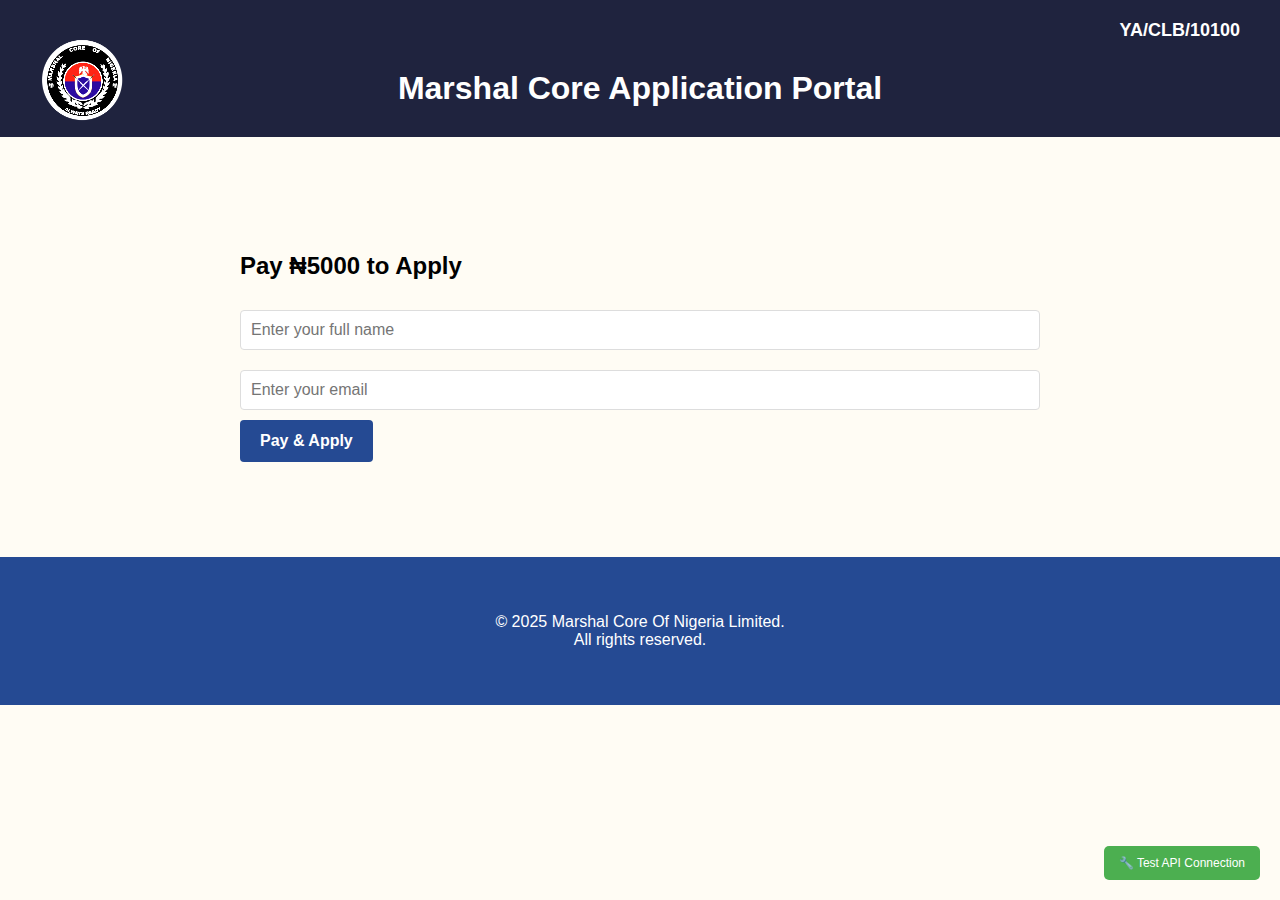
<file: payment.html>
<!DOCTYPE html>
<html lang="en">
<head>
  <meta charset="UTF-8" />
  <title>Marshal Core | Pay & Apply</title>
  <meta name="viewport" content="width=device-width, initial-scale=1" />
  <script src="https://js.paystack.co/v1/inline.js"></script>
  <style>
    body {
      font-family: "Open Sans", sans-serif;
      background-color: #fffcf4;
      margin: 0;
      padding: 0;
    }

    .layout_padding {
      padding: 75px 0;
    }

    .footer_section {
      background-color: #254a93;
      color: #fff;
      text-align: center;
      padding: 20px 0;
    }

    .container {
      max-width: 800px;
      margin: auto;
      padding: 20px;
    }

    .contact_form-container input,
    .contact_form-container textarea,
    .contact_form-container select {
      width: 100%;
      margin: 10px 0;
      padding: 10px;
      font-size: 16px;
      border: 1px solid #ddd;
      border-radius: 4px;
      box-sizing: border-box;
    }

    .contact_form-container button {
      background-color: #254a93;
      color: #fff;
      border: none;
      padding: 12px 20px;
      cursor: pointer;
      border-radius: 4px;
      font-size: 16px;
      font-weight: bold;
      transition: background-color 0.3s;
    }

    .contact_form-container button:hover {
      background-color: #1a3570;
    }

    .header-container {
      background-color: #1f233e;
      color: #fff;
      position: relative;
      padding: 20px 40px;
    }

    .header-logo {
      position: absolute;
      top: 20px;
      left: 40px;
    }

    .header-logo img {
      height: 110px;
      max-width: 200px;
      width: auto;
      object-fit: contain;
      filter: brightness(1.4) contrast(1.2);
      display: block;
    }

    .header-rc {
      position: absolute;
      top: 20px;
      right: 40px;
      font-size: 18px;
      font-weight: bold;
      color: #ffffff;
    }

    .header-title {
      text-align: center;
      font-size: 2rem;
      font-weight: bold;
      padding-top: 50px;
      padding-bottom: 10px;
      color: #ffffff;
    }

    @media (max-width: 768px) {
      .header-logo,
      .header-rc {
        position: static;
        display: flex;
        justify-content: center;
        margin-bottom: 10px;
      }

      .header-title {
        font-size: 1.5rem;
        padding: 10px 0;
      }

      .header-logo img {
        height: 60px;
      }
    }

    .page-loader {
      display: none;
      position: fixed;
      top: 0;
      left: 0;
      right: 0;
      bottom: 0;
      background: rgba(255, 255, 255, 0.7);
      z-index: 9999;
      justify-content: center;
      align-items: center;
      font-size: 1.2rem;
      font-weight: bold;
      color: #1f233e;
    }
    
    .section-container {
      display: none;
    }
    
    .active-section {
      display: block;
    }
    
    #passwordError {
      color: red;
      margin-top: 10px;
    }
    
    .success-message {
      color: green;
      margin-top: 10px;
      font-weight: bold;
    }
    
    .error-message {
      color: red;
      margin-top: 10px;
      font-weight: bold;
    }

    .status-message {
      background-color: #f8f9fa;
      border-left: 4px solid #254a93;
      padding: 15px;
      margin: 15px 0;
      border-radius: 4px;
    }
    
    /* PDF Success Section */
    .pdf-success-section {
      text-align: center;
      padding: 40px 20px;
    }
    
    .success-icon {
      font-size: 60px;
      color: #4CAF50;
      margin-bottom: 20px;
    }
    
    .instructions-box {
      background: #f8f9fa;
      border-radius: 10px;
      padding: 25px;
      margin-top: 30px;
      text-align: left;
      max-width: 600px;
      margin-left: auto;
      margin-right: auto;
    }

    /* Terms & Conditions Styling */
    .terms-container {
      background-color: #f8f9fa;
      border: 1px solid #ddd;
      border-radius: 8px;
      padding: 20px;
      margin: 20px 0;
      max-height: 300px;
      overflow-y: auto;
    }

    .terms-content {
      font-size: 14px;
      line-height: 1.6;
      color: #333;
    }

    .terms-content h4 {
      color: #d32f2f;
      margin-top: 15px;
      margin-bottom: 10px;
    }

    .terms-content ul {
      padding-left: 20px;
      margin: 10px 0;
    }

    .terms-content li {
      margin-bottom: 8px;
    }

    .terms-checkbox {
      display: flex;
      align-items: flex-start;
      margin: 20px 0;
      padding: 15px;
      background-color: #f0f8ff;
      border-radius: 8px;
      border: 1px solid #cce7ff;
    }

    .terms-checkbox input[type="checkbox"] {
      margin-right: 12px;
      margin-top: 4px;
      transform: scale(1.2);
    }

    .terms-checkbox label {
      font-weight: normal;
      cursor: pointer;
      line-height: 1.5;
    }

    .terms-checkbox label a {
      color: #254a93;
      text-decoration: underline;
      font-weight: bold;
    }

    .terms-checkbox label a:hover {
      color: #d32f2f;
    }

    .modal {
      display: none;
      position: fixed;
      z-index: 1000;
      left: 0;
      top: 0;
      width: 100%;
      height: 100%;
      background-color: rgba(0,0,0,0.5);
    }

    .modal-content {
      background-color: white;
      margin: 5% auto;
      padding: 30px;
      border-radius: 10px;
      width: 90%;
      max-width: 800px;
      max-height: 80vh;
      overflow-y: auto;
      box-shadow: 0 4px 20px rgba(0,0,0,0.2);
    }

    .modal-header {
      display: flex;
      justify-content: space-between;
      align-items: center;
      margin-bottom: 20px;
      padding-bottom: 15px;
      border-bottom: 2px solid #d32f2f;
    }

    .modal-header h3 {
      color: #d32f2f;
      margin: 0;
    }

    .close-modal {
      background: #d32f2f;
      color: white;
      border: none;
      border-radius: 50%;
      width: 30px;
      height: 30px;
      font-size: 20px;
      cursor: pointer;
      display: flex;
      align-items: center;
      justify-content: center;
    }

    .close-modal:hover {
      background: #b71c1c;
    }

    .modal-body {
      line-height: 1.6;
    }

    .modal-body h4 {
      color: #254a93;
      margin-top: 20px;
      margin-bottom: 10px;
    }

    .modal-body ul {
      padding-left: 20px;
      margin: 10px 0;
    }

    .modal-body li {
      margin-bottom: 8px;
    }

    .read-more-btn {
      background: none;
      border: none;
      color: #254a93;
      text-decoration: underline;
      cursor: pointer;
      font-weight: bold;
      padding: 0;
      margin-left: 5px;
    }

    .read-more-btn:hover {
      color: #d32f2f;
    }

    .btn-disabled {
      background-color: #cccccc !important;
      cursor: not-allowed !important;
    }

    /* Application form specific styling */
    .form-section {
      background-color: white;
      border-radius: 8px;
      padding: 30px;
      margin-bottom: 30px;
      box-shadow: 0 2px 10px rgba(0,0,0,0.1);
    }

    .form-section h3 {
      color: #d32f2f;
      margin-top: 0;
      margin-bottom: 20px;
      padding-bottom: 10px;
      border-bottom: 2px solid #eee;
    }

    .instructions {
      background-color: #e8f4fd;
      border-left: 4px solid #254a93;
      padding: 15px;
      margin-bottom: 20px;
      border-radius: 4px;
    }

    .instructions h4 {
      margin-top: 0;
      color: #254a93;
    }

    .instructions ul {
      margin: 10px 0;
      padding-left: 20px;
    }

    .instructions li {
      margin-bottom: 5px;
    }
  </style>
</head>
<body>

<header class="header-container">
  <div class="header-logo">
    <img src="images/logo.png" alt="Marshal Core Logo">
  </div>
  <div class="header-rc">
    YA/CLB/10100
  </div>
  <div class="header-title">
    Marshal Core Application Portal
  </div>
</header>

<!-- PAYMENT SECTION -->
<section class="layout_padding section-container active-section" id="paymentSection">
  <div class="container">
    <h2>Pay ₦5000 to Apply</h2>
    <div id="statusMessage" class="status-message" style="display: none;"></div>
    <form id="paymentForm" class="contact_form-container">
      <input type="text" id="fullName" placeholder="Enter your full name" required />
      <input type="email" id="email" placeholder="Enter your email" required />
      <button type="submit">Pay & Apply</button>
    </form>
  </div>
</section>

<!-- PASSWORD VERIFICATION SECTION -->
<section class="layout_padding section-container" id="passwordSection">
  <div class="container">
    <h3>🔐 Enter the password sent to your email:</h3>
    <form id="passwordForm" class="contact_form-container">
      <input type="email" id="verifyEmailInput" placeholder="Enter email" required />
      <input type="password" id="passwordInput" placeholder="Enter password" required />
      <button type="button" id="submitPasswordBtn">Submit Password</button>
      <p id="passwordError"></p>
    </form>
  </div>
</section>

<!-- APPLICATION FORM SECTION -->
<section class="layout_padding section-container" id="applicationFormSection">
  <div class="container">
    <div class="form-section">
      <h2>Application Form</h2>
      <div class="instructions">
        <h4>📋 Instructions:</h4>
        <ul>
          <li>Fill in all required fields marked with *</li>
          <li>Upload clear scans/photos of all documents</li>
          <li>Ensure file sizes are under 5MB each</li>
          <li>Accepted formats: PDF, JPG, PNG</li>
        </ul>
      </div>
      
      <form id="applicationForm" enctype="multipart/form-data" class="contact_form-container">

        <!-- HIDDEN FIELD FOR PASSWORD -->
        <input type="hidden" id="applicationPasswordField" name="application_password" />

        <div class="form-section">
          <h3>📝 Personal Information</h3>
          
          <label>Category *</label>
          <select name="category" required>
            <option value="">Select category</option>
            <option value="General">General</option>
            <option value="Work-men/Work-women">Work-men/Work-women</option>
            <option value="Regular Marshal Officer">Regular Marshal Officer</option>
          </select>

          <label>Marital Status *</label>
          <select name="marital_status" required>
            <option value="">Select marital status</option>
            <option value="Single">Single</option>
            <option value="Married">Married</option>
            <option value="Divorced">Divorced</option>
            <option value="Widowed">Widowed</option>
            <option value="Separated">Separated</option>
          </select>

          <input type="text" name="nin_number" placeholder="NIN Number *" required />
          <input type="text" name="full_name" placeholder="Full Name *" required />
          <input type="text" name="bank_name" placeholder="Bank Name *" required />
          <input type="text" name="account_number" placeholder="Account Number *" required />
          <input type="text" name="first_name" placeholder="First Name *" required />
          <input type="text" name="surname" placeholder="Surname *" required />
          <input type="text" name="other_name" placeholder="Other Name" />
          <input type="email" name="email" placeholder="Email *" required />
          <input type="text" name="mobile_number" placeholder="Mobile Number *" required />
          <input type="text" name="phone_number" placeholder="Phone Number" />

          <label>Gender *</label>
          <select name="gender" required>
            <option value="">Select gender</option>
            <option value="Male">Male</option>
            <option value="Female">Female</option>
          </select>

          <input type="text" name="nationality" placeholder="Nationality *" required />
          
          <label>Country of Residence *</label>
          <select name="country_of_residence" required>
            <option value="">Select Country</option>
            <option value="Nigeria" selected>Nigeria</option>
            <option value="Ghana">Ghana</option>
            <option value="United Kingdom">United Kingdom</option>
            <option value="United States">United States</option>
            <option value="Canada">Canada</option>
            <!-- Add more countries as needed -->
          </select>

          <input type="text" name="state_of_origin" placeholder="State of Origin *" required />
          <input type="text" name="state_of_residence" placeholder="State of Residence *" required />
          <input type="text" name="residential_address" placeholder="Residential Address *" required />
          <input type="text" name="local_government_residence" placeholder="LGA of Residence *" required />
          <input type="text" name="local_government_origin" placeholder="LGA of Origin *" required />
          <input type="date" name="date_of_birth" placeholder="Date of Birth *" required />
          <input type="text" name="religion" placeholder="Religion *" required />
          <input type="text" name="place_of_birth" placeholder="Place of Birth *" required />
        </div>

        <div class="form-section">
          <h3>📋 Additional Information</h3>
          
          <label>Do You Smoke? *</label>
          <select name="do_you_smoke" required>
            <option value="">Select</option>
            <option value="true">Yes</option>
            <option value="false">No</option>
          </select>

          <label>Agree to Join? *</label>
          <select name="agree_to_join" required>
            <option value="">Select</option>
            <option value="true">Yes</option>
            <option value="false">No</option>
          </select>

          <label>Agree to Abide by Rules? *</label>
          <select name="agree_to_abide_rules" required>
            <option value="">Select</option>
            <option value="true">Yes</option>
            <option value="false">No</option>
          </select>

          <label>Agree to Return Properties? *</label>
          <select name="agree_to_return_properties" required>
            <option value="">Select</option>
            <option value="true">Yes</option>
            <option value="false">No</option>
          </select>

          <textarea name="additional_skills" placeholder="Additional Skills" rows="3"></textarea>
          <input type="number" name="design_rating" min="1" max="10" placeholder="Design Rating (1-10) *" required />
        </div>

        <div class="form-section">
          <h3>📄 Document Uploads</h3>
          
          <div class="instructions">
            <h4>Required Documents:</h4>
          </div>
          
          <label>Passport Photo (Required) *</label>
          <input type="file" name="passport_photo" accept="image/*" required />
          
          <label>NIN Slip (Required) *</label>
          <input type="file" name="nin_slip" accept="image/*,.pdf" required />
          
          <label>SSCE Certificate (Required) *</label>
          <input type="file" name="ssce_certificate" accept="image/*,.pdf" required />
          
          <label>Higher Education Degree (Optional)</label>
          <input type="file" name="higher_education_degree" accept="image/*,.pdf" />
        </div>

        <!-- TERMS & CONDITIONS SECTION -->
        <div class="form-section">
          <h3>📜 Terms & Conditions Agreement</h3>
          
          <div class="terms-container">
            <div class="terms-content" id="termsContent">
              <h4>Marshal Core of Nigeria - Terms of Service</h4>
              <p><strong>Effective Date:</strong> March 19, 2025</p>
              
              <h4>1. Acceptance of Terms</h4>
              <p>By applying to become a member of Marshal Core of Nigeria, you agree to be bound by these Terms of Service and all applicable laws and regulations.</p>
              
              <h4>2. Membership Responsibilities</h4>
              <ul>
                <li>Maintain the highest standards of discipline and professionalism</li>
                <li>Protect lives and property in accordance with Nigerian laws</li>
                <li>Uphold the integrity and reputation of Marshal Core at all times</li>
                <li>Participate in training and development programs as required</li>
                <li>Report any misconduct or security breaches immediately</li>
              </ul>
              
              <h4>3. Code of Conduct</h4>
              <ul>
                <li>Zero tolerance for corruption, bribery, or unethical behavior</li>
                <li>Strict adherence to chain of command and organizational hierarchy</li>
                <li>Professional appearance and conduct at all times</li>
                <li>Confidentiality of sensitive information</li>
                <li>Respect for human rights and dignity</li>
              </ul>
              
              <h4>4. Consequences of Misconduct</h4>
              <p>Violation of these terms may result in:</p>
              <ul>
                <li>Immediate suspension or dismissal</li>
                <li>Legal prosecution under Nigerian law</li>
                <li>Forfeiture of benefits and privileges</li>
                <li>Disciplinary action including demotion or retraining</li>
              </ul>
              
              <h4>5. Property Return Agreement</h4>
              <p>Upon termination of membership, all Marshal Core property including identification cards, uniforms, equipment, and documents must be returned within 7 days.</p>
              
              <h4>6. Payment Terms</h4>
              <ul>
                <li>Application fee of ₦5,000 is non-refundable</li>
                <li>Payment confirms intent to join Marshal Core</li>
                <li>Membership is subject to approval after application review</li>
              </ul>
              
              <p><em>By checking the box below, you acknowledge that you have read, understood, and agree to be bound by these Terms & Conditions.</em></p>
            </div>
          </div>
          
          <div class="terms-checkbox">
            <input type="checkbox" id="agreeTerms" name="agreeTerms" required />
            <label for="agreeTerms">
              I have read and agree to the Terms & Conditions of Marshal Core of Nigeria. 
              I understand the consequences of misconduct including dismissal and legal prosecution. 
              I acknowledge that the ₦5,000 application fee is non-refundable.
              <button type="button" class="read-more-btn" onclick="openFullTerms()">Read Full Terms</button>
            </label>
          </div>
        </div>

        <!-- Submit Button -->
        <div class="form-section" style="text-align: center; background-color: #f9f9f9;">
          <button type="submit" id="submitApplicationBtn" style="width: auto; padding: 15px 50px;">
            Submit Application
          </button>
          <p style="margin-top: 15px; color: #666; font-size: 14px;">
            By submitting, you confirm that all information provided is accurate and complete.
          </p>
        </div>

      </form>
    </div>
  </div>
</section>

<!-- PDF SUCCESS SECTION -->
<section class="layout_padding section-container" id="pdfSuccessSection">
  <div class="container pdf-success-section">
    <div class="success-icon">✓</div>
    <h2>Application Submitted Successfully!</h2>
    <p>Your application has been processed and PDF documents have been generated.</p>
    
    <div id="emailConfirmation" style="margin: 20px 0;">
      <p>PDFs have been sent to: <strong id="userEmail"></strong></p>
    </div>
    
    <div class="instructions-box">
      <h4>📋 Next Steps:</h4>
      <ol>
        <li>Check your email for PDF attachments</li>
        <li>Download and print both documents</li>
        <li>Sign the Terms & Conditions document</li>
        <li>Keep copies for your records</li>
        <li>Submit printed documents to Marshal Core office</li>
      </ol>
    </div>
    
    <div style="margin-top: 30px;">
      <button onclick="location.reload()" class="contact_form-container button">Submit Another Application</button>
    </div>
  </div>
</section>

<!-- Terms Modal -->
<div id="termsModal" class="modal">
  <div class="modal-content">
    <div class="modal-header">
      <h3>📜 Marshal Core of Nigeria - Full Terms & Conditions</h3>
      <button class="close-modal" onclick="closeModal()">&times;</button>
    </div>
    <div class="modal-body">
      <h4>Complete Terms of Service Agreement</h4>
      
      <h4>Article 1: Definitions</h4>
      <p><strong>1.1</strong> "Marshal Core" refers to Marshal Core of Nigeria, a registered security organization.</p>
      <p><strong>1.2</strong> "Member" refers to any registered member of Marshal Core of Nigeria.</p>
      <p><strong>1.3</strong> "Service" refers to duties performed under Marshal Core authority.</p>
      
      <h4>Article 2: Membership Obligations</h4>
      <p><strong>2.1</strong> All members must maintain valid identification and certification.</p>
      <p><strong>2.2</strong> Members shall undergo regular training and assessment.</p>
      <p><strong>2.3</strong> Compliance with all Nigerian laws and regulations is mandatory.</p>
      <p><strong>2.4</strong> Payment of required fees and dues as determined by the organization.</p>
      
      <h4>Article 3: Disciplinary Procedures</h4>
      <p><strong>3.1</strong> Minor infractions: Written warning and retraining.</p>
      <p><strong>3.2</strong> Major violations: Suspension without pay pending investigation.</p>
      <p><strong>3.3</strong> Criminal activities: Immediate dismissal and legal prosecution.</p>
      
      <h4>Article 4: Confidentiality</h4>
      <p><strong>4.1</strong> All operational information is classified.</p>
      <p><strong>4.2</strong> Unauthorized disclosure may result in prosecution.</p>
      <p><strong>4.3</strong> Social media posting about operations is prohibited.</p>
      
      <h4>Article 5: Benefits and Entitlements</h4>
      <p><strong>5.1</strong> Benefits are contingent on satisfactory service.</p>
      <p><strong>5.2</strong> Access to training programs requires active membership.</p>
      <p><strong>5.3</strong> Career advancement opportunities based on performance.</p>
      
      <h4>Article 6: Financial Obligations</h4>
      <p><strong>6.1</strong> Application fee of ₦5,000 is non-refundable.</p>
      <p><strong>6.2</strong> Membership dues may apply as determined by the organization.</p>
      <p><strong>6.3</strong> Failure to pay required fees may result in suspension.</p>
      
      <h4>Article 7: Training Requirements</h4>
      <p><strong>7.1</strong> Completion of basic training is mandatory.</p>
      <p><strong>7.2</strong> Regular refresher courses are required.</p>
      <p><strong>7.3</strong> Specialized training for specific roles.</p>
      
      <h4>Article 8: Termination</h4>
      <p><strong>8.1</strong> Voluntary resignation requires 30 days notice.</p>
      <p><strong>8.2</strong> Dismissal for cause is immediate.</p>
      <p><strong>8.3</strong> All organizational property must be returned.</p>
      
      <h4>Article 9: Legal Jurisdiction</h4>
      <p><strong>9.1</strong> These terms are governed by Nigerian law.</p>
      <p><strong>9.2</strong> Disputes shall be settled in Edo State courts.</p>
      <p><strong>9.3</strong> Member agrees to submit to Nigerian legal jurisdiction.</p>
      
      <div class="terms-checkbox" style="margin-top: 30px;">
        <input type="checkbox" id="modalAgree" name="modalAgree" />
        <label for="modalAgree">I have read and understand the full Terms & Conditions</label>
      </div>
      
      <div style="text-align: center; margin-top: 20px;">
        <button onclick="closeModal()" style="background: #d32f2f; color: white; border: none; padding: 10px 30px; border-radius: 5px; cursor: pointer;">
          Close and Return to Form
        </button>
      </div>
    </div>
  </div>
</div>

<footer class="footer_section">
  <div class="container">
    <p>&copy; 2025 Marshal Core Of Nigeria Limited. <br>All rights reserved.</p>
  </div>
</footer>

<div class="page-loader" id="pageLoader">Loading...</div>

<script>
window.onload = () => {
  // CONFIGURATION: PROPER LOCALHOST DETECTION
  // Get current URL information
  const currentUrl = window.location.href;
  const isLocalDevelopment = 
    currentUrl.includes('localhost') || 
    currentUrl.includes('127.0.0.1') ||
    currentUrl.includes('0.0.0.0') ||
    currentUrl.includes(':5500') ||
    currentUrl.includes(':5501') ||
    currentUrl.includes(':5502') ||
    currentUrl.includes(':3000');

  // DEBUG LOGGING
  console.log('🌐 Current URL:', currentUrl);
  console.log('🔍 Is Local Development?', isLocalDevelopment);
  console.log('📍 Hostname:', window.location.hostname);
  console.log('🚪 Port:', window.location.port);

  // SET API BASE URL
  const API_BASE_URL = isLocalDevelopment 
    ? 'http://localhost:8000'  // Local backend
    : 'https://backend-mcn-ltd.onrender.com';  // Production backend

  console.log('🎯 Using API Base URL:', API_BASE_URL);

  // Test API connection immediately
  console.log('🔗 Testing API connection to:', `${API_BASE_URL}/health`);
  fetch(`${API_BASE_URL}/health`)
    .then(response => {
      console.log('✅ API Connection Status:', response.status, response.statusText);
      return response.json();
    })
    .then(data => console.log('📊 API Health Data:', data))
    .catch(error => console.error('❌ API Connection Error:', error));

  // DOM Elements
  const paymentForm = document.getElementById("paymentForm");
  const applicationForm = document.getElementById("applicationForm");
  const passwordForm = document.getElementById("passwordForm");
  const passwordInput = document.getElementById("passwordInput");
  const verifyEmailInput = document.getElementById("verifyEmailInput");
  const submitPasswordBtn = document.getElementById("submitPasswordBtn");
  const passwordError = document.getElementById("passwordError");
  const pageLoader = document.getElementById("pageLoader");
  const statusMessage = document.getElementById("statusMessage");
  const userEmail = document.getElementById("userEmail");
  const applicationPasswordField = document.getElementById("applicationPasswordField");
  const agreeTermsCheckbox = document.getElementById("agreeTerms");
  const submitApplicationBtn = document.getElementById("submitApplicationBtn");

  // Modal functions
  function openFullTerms() {
    document.getElementById('termsModal').style.display = 'block';
  }

  function closeModal() {
    document.getElementById('termsModal').style.display = 'none';
  }

  // Close modal when clicking outside
  window.onclick = function(event) {
    const modal = document.getElementById('termsModal');
    if (event.target == modal) {
      modal.style.display = "none";
    }
  }

  function showLoader() {
    pageLoader.style.display = "flex";
  }

  function hideLoader() {
    pageLoader.style.display = "none";
  }

  function showSection(sectionId) {
    document.querySelectorAll('.section-container').forEach(section => {
      section.classList.remove('active-section');
    });
    document.getElementById(sectionId).classList.add('active-section');
    window.scrollTo(0, 0);
  }

  function resetForms() {
    paymentForm.reset();
    passwordForm.reset();
    applicationForm.reset();
    agreeTermsCheckbox.checked = false;
  }

  function showStatusMessage(message, isError = false) {
    statusMessage.textContent = message;
    statusMessage.style.display = 'block';
    statusMessage.style.color = isError ? 'red' : 'green';
    statusMessage.style.borderLeftColor = isError ? 'red' : 'green';
  }

  function hideStatusMessage() {
    statusMessage.style.display = 'none';
  }

  function showPDFSuccess(email) {
    userEmail.textContent = email;
    showSection('pdfSuccessSection');
  }

  let tempEmail = "";
  let tempFullName = "";
  let tempPassword = "";

  // Event Listeners
  paymentForm.addEventListener("submit", handlePaymentFlow);
  applicationForm.addEventListener("submit", handleApplicationSubmit);
  submitPasswordBtn.addEventListener("click", handlePasswordVerification);

  async function parseResponse(res) {
    const text = await res.text();
    try {
      return JSON.parse(text);
    } catch (e) {
      console.warn("Non-JSON response received:", text);
      return { error: text };
    }
  }

  // Enhanced fetch function with better error handling
  async function makeRequest(url, options = {}) {
    const defaultHeaders = {
      'Content-Type': 'application/json',
      'Accept': 'application/json',
    };
    
    const fetchOptions = {
      ...options,
      headers: {
        ...defaultHeaders,
        ...options.headers,
      },
      mode: 'cors',
      credentials: 'include'
    };
    
    console.log('📤 Making request to:', url);
    console.log('📝 Request options:', fetchOptions);
    
    try {
      const response = await fetch(url, fetchOptions);
      console.log('📥 Response status:', response.status, response.statusText);
      
      // Check for CORS errors
      if (response.status === 0) {
        throw new Error('CORS error or network failure. Check if server is running and CORS is configured.');
      }
      
      return response;
    } catch (error) {
      console.error('❌ Fetch error:', error);
      throw error;
    }
  }

  // STEP 1: Payment Flow
  async function handlePaymentFlow(e) {
    e.preventDefault();
    const fullName = document.getElementById("fullName").value.trim();
    const email = document.getElementById("email").value.trim();
    
    if (!fullName || !email) {
      showStatusMessage("Please fill in all fields", true);
      return;
    }
    
    hideStatusMessage();

    try {
      showLoader();
      console.log('💰 Starting payment flow for:', email);
      
      // STEP 1A: Pre-register the applicant
      const regRes = await makeRequest(`${API_BASE_URL}/pre-applicant/register`, {
        method: "POST",
        body: JSON.stringify({ 
          full_name: fullName, 
          email: email 
        })
      });
      
      const regData = await parseResponse(regRes);
      console.log('📋 Pre-registration response:', regData);
      
      if (!regRes.ok) {
        // Handle different statuses
        if (regData.status) {
          handleExistingUser(regData, email, fullName);
          hideLoader();
          return;
        }
        throw new Error(regData?.detail || "Pre-registration failed");
      }

      // STEP 1B: New user - proceed with payment
      if (typeof PaystackPop === "undefined") {
        hideLoader();
        throw new Error("Paystack script not loaded.");
      }

      const handler = PaystackPop.setup({
        key: "pk_test_c6ff4f4622c7e35eb557e9e3be0c7424b5d0a3d4", // Your test key
        email,
        amount: 500000, // 5000 Naira in kobo
        currency: "NGN",
        ref: 'MCN-' + Date.now(),
        callback: function (response) {
          console.log('✅ Payment callback received:', response);
          // STEP 1C: Verify payment
          verifyPaymentAndGeneratePassword(email, response.reference, fullName);
        },
        onClose: () => {
          hideLoader();
          console.log('⚠️ Payment window closed');
          showStatusMessage("Payment window closed. You can try again.", false);
        }
      });

      handler.openIframe();
      hideLoader();

    } catch (err) {
      hideLoader();
      console.error("❌ Payment flow error:", err);
      showStatusMessage("Error: " + err.message, true);
    }
  }

  // STEP 2: Verify payment and generate password
  async function verifyPaymentAndGeneratePassword(email, reference, fullName) {
    try {
      showLoader();
      console.log('🔍 Verifying payment for:', email);
      
      // Verify payment with backend
      const verifyRes = await makeRequest(`${API_BASE_URL}/payment/paystack/verify`, {
        method: "POST",
        body: JSON.stringify({ email, reference })
      });
      
      const verifyData = await parseResponse(verifyRes);
      console.log('✅ Payment verification response:', verifyData);
      
      if (!verifyRes.ok || !verifyData) {
        throw new Error(verifyData?.detail || "Payment verification failed.");
      }

      // Generate password
      console.log('🔑 Generating password for:', email);
      const genRes = await makeRequest(`${API_BASE_URL}/access/generate-password?email=${encodeURIComponent(email)}`, {
        method: "POST"
      });
      
      const genData = await parseResponse(genRes);
      console.log('🔑 Password generation response:', genData);
      
      if (!genRes.ok || !genData) {
        throw new Error(genData?.detail || "Password generation failed.");
      }

      tempEmail = email;
      tempFullName = fullName;
      verifyEmailInput.value = email;
      
      hideLoader();
      showStatusMessage("Payment successful! Check your email for password.", false);
      showSection("passwordSection");

    } catch (err) {
      hideLoader();
      console.error("❌ Verification error:", err);
      showStatusMessage("Error: " + err.message, true);
    }
  }

  // STEP 3: Password Verification
  async function handlePasswordVerification() {
    const password = passwordInput.value.trim();
    const email = verifyEmailInput.value.trim();
    passwordError.textContent = "";

    if (!email || !password) {
      passwordError.textContent = "Both email and password are required.";
      return;
    }

    try {
      showLoader();
      console.log('🔐 Verifying password for:', email);
      
      // Using /access/verify endpoint
      const verifyPassRes = await makeRequest(`${API_BASE_URL}/access/verify`, {
        method: "POST",
        body: JSON.stringify({ email, password })
      });

      const verifyPassData = await parseResponse(verifyPassRes);
      console.log('🔐 Password verification response:', verifyPassData);
      
      if (!verifyPassRes.ok || !verifyPassData) {
        hideLoader();
        passwordError.textContent = verifyPassData?.detail || "Password verification failed";
        return;
      }

      hideLoader();
      tempPassword = password; // Store password for form submission
      applicationPasswordField.value = password; // Set hidden field
      
      showStatusMessage("Password verified!", false);
      showSection("applicationFormSection");
      
      // Pre-fill form fields
      applicationForm.elements["full_name"].value = tempFullName;
      applicationForm.elements["email"].value = tempEmail;

    } catch (err) {
      hideLoader();
      passwordError.textContent = "Error verifying password. Please check your connection.";
      console.error("❌ Password verify error:", err);
    }
  }

  // STEP 4: Application Form Submission
  async function handleApplicationSubmit(e) {
    e.preventDefault();
    
    // Validate Terms & Conditions
    if (!agreeTermsCheckbox.checked) {
      alert("❌ You must agree to the Terms & Conditions to proceed.");
      agreeTermsCheckbox.focus();
      return;
    }

    const formData = new FormData(applicationForm);
    
    // Validate required files
    const passportPhoto = applicationForm.elements["passport_photo"].files[0];
    const ninSlip = applicationForm.elements["nin_slip"].files[0];
    const ssceCertificate = applicationForm.elements["ssce_certificate"].files[0];
    
    if (!passportPhoto || !ninSlip || !ssceCertificate) {
      alert("Please upload all required documents: Passport Photo, NIN Slip, and SSCE Certificate");
      return;
    }

    try {
      showLoader();
      submitApplicationBtn.disabled = true;
      submitApplicationBtn.innerHTML = 'Submitting...';
      submitApplicationBtn.classList.add('btn-disabled');
      
      console.log('📄 Submitting application for:', tempEmail);
      
      // STEP 4A: Submit application form data using /apply endpoint
      const res = await fetch(`${API_BASE_URL}/apply`, {
        method: "POST",
        body: formData
      });

      const data = await parseResponse(res);
      console.log('📄 Application submission response:', data);
      
      if (!res.ok || !data) {
        hideLoader();
        submitApplicationBtn.disabled = false;
        submitApplicationBtn.innerHTML = 'Submit Application';
        submitApplicationBtn.classList.remove('btn-disabled');
        alert(data?.detail || "Application submission failed.");
        return;
      }

      // STEP 4B: Final submission with PDF generation
      console.log('📊 Finalizing submission for:', data.email || tempEmail);
      const submitRes = await makeRequest(`${API_BASE_URL}/submit`, {
        method: "POST",
        headers: { "Content-Type": "application/x-www-form-urlencoded" },
        body: new URLSearchParams({ 
          email: data.email || tempEmail, 
          full_name: data.full_name || tempFullName 
        })
      });

      const submitData = await parseResponse(submitRes);
      console.log('📊 Final submission response:', submitData);
      
      if (!submitRes.ok || !submitData) {
        hideLoader();
        submitApplicationBtn.disabled = false;
        submitApplicationBtn.innerHTML = 'Submit Application';
        submitApplicationBtn.classList.remove('btn-disabled');
        alert(submitData?.detail || "Final submission failed.");
        return;
      }

      hideLoader();
      submitApplicationBtn.disabled = false;
      submitApplicationBtn.innerHTML = 'Submit Application';
      submitApplicationBtn.classList.remove('btn-disabled');
      
      // STEP 4C: Show success with PDF download links
      showPDFSuccess(data.email || tempEmail);
      
      // Reset forms for next application
      resetForms();

    } catch (err) {
      hideLoader();
      submitApplicationBtn.disabled = false;
      submitApplicationBtn.innerHTML = 'Submit Application';
      submitApplicationBtn.classList.remove('btn-disabled');
      console.error("❌ Form submit error:", err);
      alert("Error submitting application. Please try again.\n\n" + err.message);
    }
  }

  // Helper function to handle existing user statuses
  function handleExistingUser(regData, email, fullName) {
    console.log('👤 Handling existing user:', regData.status);
    
    switch(regData.status) {
      case "exists_not_paid":
        // User exists but hasn't paid
        showStatusMessage("User found. Proceeding to payment...", false);
        
        if (typeof PaystackPop === "undefined") {
          alert("Paystack script not loaded.");
          return;
        }

        const handler = PaystackPop.setup({
          key: "pk_test_c6ff4f4622c7e35eb557e9e3be0c7424b5d0a3d4",
          email,
          amount: 500000,
          currency: "NGN",
          callback: function (response) {
            verifyPaymentAndGeneratePassword(email, response.reference, fullName);
          },
          onClose: () => {
            alert("Payment window closed.");
            hideLoader();
          }
        });

        handler.openIframe();
        break;

      case "password_sent":
        // Password already sent
        showStatusMessage("Password already sent to your email. Please check your inbox.", false);
        tempEmail = email;
        tempFullName = fullName;
        verifyEmailInput.value = email;
        showSection("passwordSection");
        break;

      case "payment_completed":
        // Payment completed
        showStatusMessage("Payment already completed. Generating password...", false);
        setTimeout(() => {
          generatePasswordForExistingUser(email, fullName);
        }, 1000);
        break;

      case "already_completed":
        showStatusMessage("Application already submitted. Please contact support.", true);
        break;

      default:
        showStatusMessage("Unexpected status. Please contact support.", true);
    }
  }

  async function generatePasswordForExistingUser(email, fullName) {
    try {
      showLoader();
      console.log('🔑 Generating password for existing user:', email);
      
      const genRes = await makeRequest(`${API_BASE_URL}/access/generate-password?email=${encodeURIComponent(email)}`, {
        method: "POST"
      });
      
      const genData = await parseResponse(genRes);
      console.log('🔑 Password generation response:', genData);
      
      if (!genRes.ok || !genData) {
        throw new Error(genData?.detail || "Password generation failed.");
      }

      tempEmail = email;
      tempFullName = fullName;
      verifyEmailInput.value = email;
      showSection("passwordSection");
      hideLoader();

    } catch (err) {
      hideLoader();
      showStatusMessage("Error generating password: " + err.message, true);
    }
  }
  
  // Add a button to test API connection manually
  const testApiBtn = document.createElement('button');
  testApiBtn.textContent = '🔧 Test API Connection';
  testApiBtn.style.cssText = `
    position: fixed;
    bottom: 20px;
    right: 20px;
    background: #4CAF50;
    color: white;
    border: none;
    padding: 10px 15px;
    border-radius: 5px;
    cursor: pointer;
    z-index: 1000;
    font-size: 12px;
  `;
  testApiBtn.onclick = async () => {
    try {
      showLoader();
      const response = await fetch(`${API_BASE_URL}/health`);
      const data = await response.json();
      hideLoader();
      alert(`API Status: ${data.status}\nService: ${data.service}\nURL: ${API_BASE_URL}`);
    } catch (error) {
      hideLoader();
      alert(`API Connection Failed!\nURL: ${API_BASE_URL}\nError: ${error.message}`);
    }
  };
  
  // Only show in development
  if (isLocalDevelopment) {
    document.body.appendChild(testApiBtn);
  }
};
</script>
</body>
</html>
</file>
